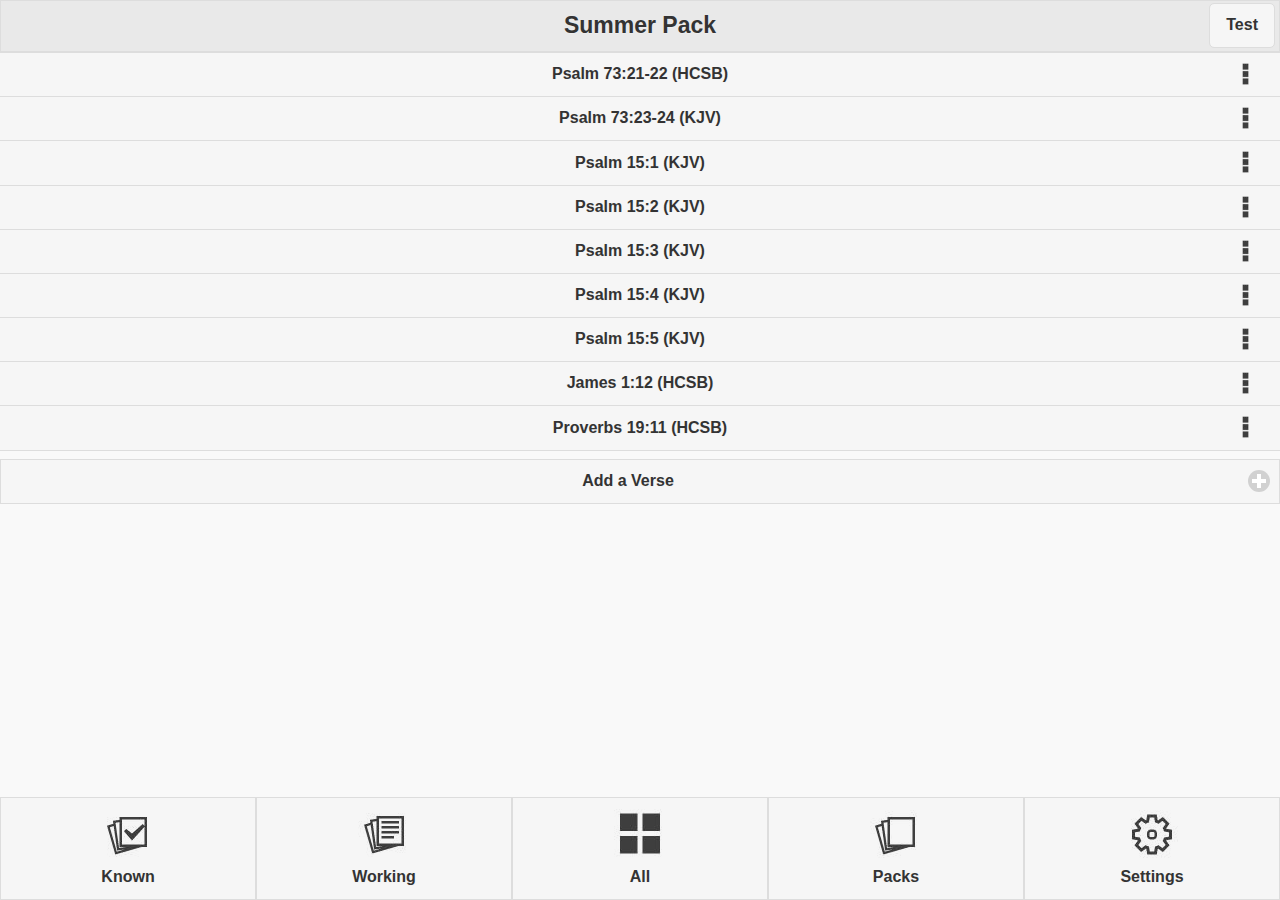
<file: index.html>
<!DOCTYPE html>
<html>

<head>
	<meta http-equiv="X-UA-Compatible" content="IE=edge">
	<meta http-equiv="pragma" content="no-cache" />
	<meta http-equiv="cache-control" content="no-cache" />
	<meta http-equiv="expires" content="0" />
	<meta charset="UTF-8">
	<meta name="viewport" content="width=device-width, initial-scale=1">
	<script src="assets/js/jquery-1.11.1.min.js"></script>
	<script src="assets/js/jquery.mobile-1.4.3.min.js"></script>
	<script src="assets/js/uuid.js"></script>
	<script src="assets/js/verseapp.js"></script>
	<script type="application/javascript">
		$(window).load(function () {
			//process localization before loading content
			$(document).on("localize", function (e) {
				initializeApp();

				//event handlers for buttons
				$("#menu_Edit").click(function () {
					localStorage.editVerse = verseNumber;
					window.location = "editVerse.html";
				});

				/*$("#menu_Share").click(function () {
				//
			});*/
				$("#menu_move_verse").click(function () {
					if (localStorage.currentSection != "working") {
						resetCorrect();
						moveVerse("working");
					} else if (localStorage.currentSection == "working") {
						moveVerse("all");
					}
					$('#popupMenu').popup("close");
				});
				/*
			$("#menu_Move").click(function () {
				//
			});
*/

				$("#menu_Delete").click(function () {
					removeVerse(localStorage.currentPack, localStorage.currentSection, verseNumber);
					$('#popupMenu').popup("close");
					fixHeight(0);
				});
			});
			if(!localStorage.currentTheme){localStorage.currentTheme = "a";}
			applyTheme(localStorage.currentTheme);
			localize();
		});

		function showPackMenu() {
			$("#popupPackMenu").popup('open').enhanceWithin();
		}
	</script>

	<link rel="stylesheet" href="assets/css/jquery.mobile-1.4.3.min.css">
	<link rel="stylesheet" href="assets/css/verse.css">
	<link id="theme" rel="stylesheet" href="assets/css/theme.css">
</head>

<body class="body" onload="">
	<div data-role="page" id="themepage">
		<!-- Header -->
		<div id="header" class="header">
			<div id="headerText" class="headerText"></div>
		</div>
		<div id="testButtonContainer" class="testButtonContainer">
			<button id="testButton" class="ui-btn ui-corner-all" onclick="window.location='test.html'"></button>
		</div>

		<!-- Main App -->
		<div id="container" class="container">
			<div class="versecontainer" id="versecontainer"></div>
			<div data-role="popup" id="popupMenu" data-theme="a">
				<ul data-role="listview" data-inset="true" style="min-width:210px;">
					<li id="verse_menu" data-role="list-divider"></li>
					<li>
						<a id="menu_Edit"></a>
					</li>
					<li>
						<a id="menu_Share"></a>
					</li>
					<li>
						<a id="menu_move_verse"></a>
					</li>
					<li>
						<a id="menu_MovePacks"></a>
					</li>
					<li>
						<a id="menu_Delete"></a>
					</li>
				</ul>
			</div>
			<div data-role="popup" id="popupPackMenu" data-theme="a">
				<ul data-role="listview" data-inset="true" style="min-width:210px;">
					<li id="pack_menu" data-role="list-divider" style="text-align: center;"></li>
					<li>
						<a id="pack_choose" onclick="window.location = 'choosePack.html'"></a>
					</li>
					<li>
						<a id="pack_add" onclick="window.location = 'addPack.html'"></a>
					</li>
					<li>
						<a id="pack_remove" onclick="window.location = 'removePack.html'"></a>
					</li>
				</ul>
			</div>

		</div>

		<!-- Footer -->
		<div id="footer" class="footer">
			<button class="ui-btn navbtn" id="knownButton" style="width: 20%; float: left; margin: 0px; 0px;" onclick="changeSection('known')">
				<img id="knownImg" class="navimg" src="assets/img/dark/known.png" /><!-- The src of this image is a rendering bug fix where "fixHeight" is fired before the icons get painted in the window from theme() -->
				<br>
				<span id="1" class="navtext"></span>
			</button>
			<button class="ui-btn navbtn" id="workingButton" style="width: 20%; float: left; margin: 0px; 0px;" onclick="changeSection('working')">
				<img id="workingImg" class="navimg" />
				<br>
				<span id="2" class="navtext"></span>
			</button>
			<button class="ui-btn navbtn" id="allButton" style="width: 20%; float: left; margin: 0px; 0px;" onclick="changeSection('all')">
				<img id="allImg" class="navimg" />
				<br>
				<span id="3" class="navtext navbtn"></span>
			</button>
			<button class="ui-btn navbtn" id="packsButton" style="width: 20%; float: left; margin: 0px; 0px;" onclick="showPackMenu()">
				<img id="packImg" class="navimg" />
				<br>
				<span id="4" class="navtext"></span>
			</button>
			<button class="ui-btn navbtn" id="settingsButton" style="width: 20%; float: left; margin: 0px; 0px;" onclick="window.location='settings.html';">
				<img id="settingsImg" class="navimg" />
				<br>
				<span id="5" class="navtext"></span>
			</button>
		</div>
	</div>
</body>

</html>
</file>
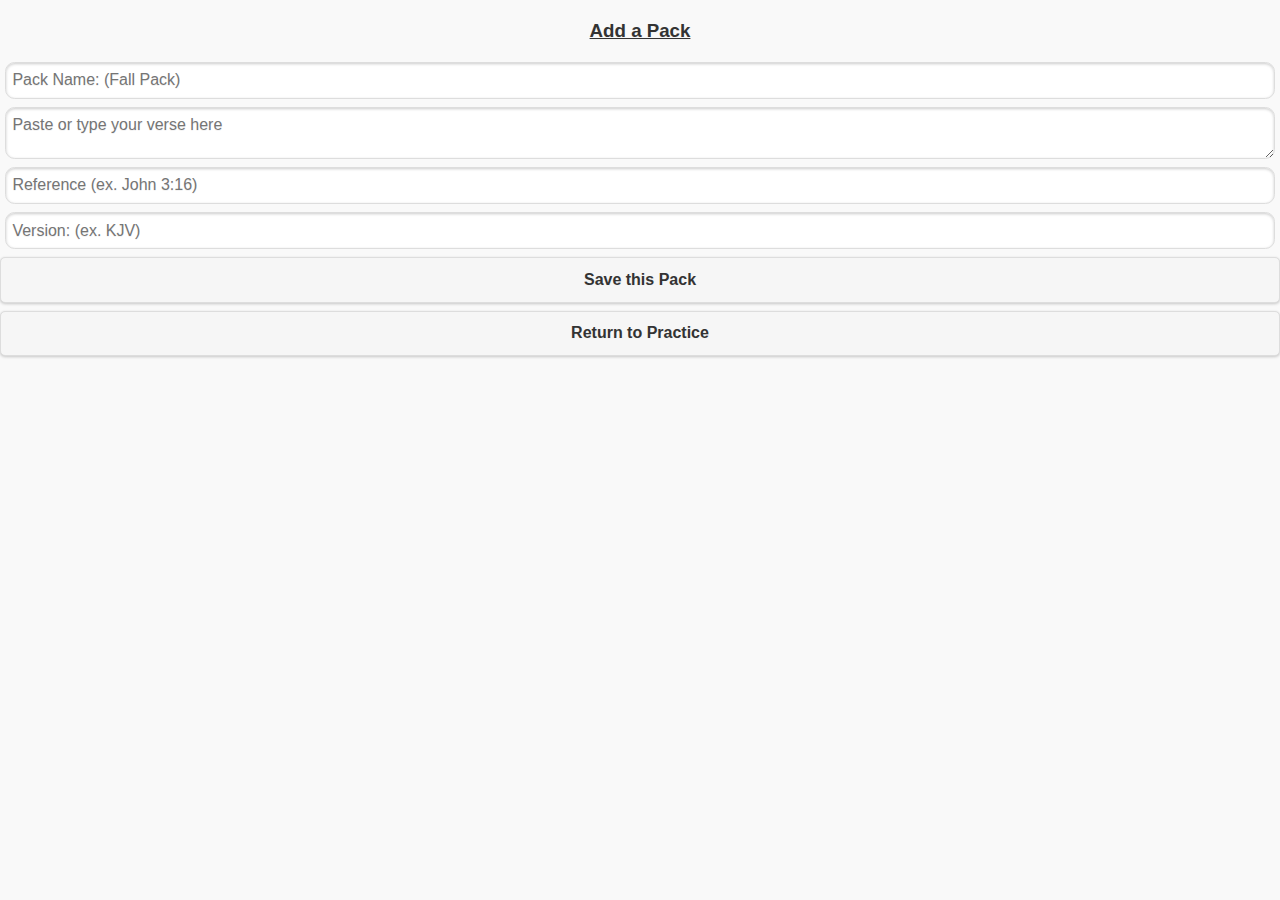
<file: addPack.html>
<!doctype html>
<html>

<head>
	<meta http-equiv="pragma" content="no-cache" />
	<meta http-equiv="cache-control" content="no-cache" />
	<meta http-equiv="expires" content="0" />
	<meta charset="utf-8">
	<meta http-equiv="X-UA-Compatible" content="IE=edge,chrome=1">
	<meta name="viewport" content="initial-scale=1.0, user-scalable=no">
	<title>Add a Pack</title>
	<script src="assets/js/jquery-1.11.1.min.js"></script>
	<script src="assets/js/jquery.mobile-1.4.3.min.js"></script>
	<script src="assets/js/uuid.js"></script>
	<link rel="stylesheet" href="assets/css/jquery.mobile-1.4.3.min.css">
	<link rel="stylesheet" href="assets/css/theme.css">
</head>

<body>
	<script type="application/javascript">
		$(document).ready(function () {
			var local = JSON.parse(localStorage.localization);
			//Interface Buttons
			$("#title").html(local["addPack"]["1"]);
			$("#packInput").attr("placeholder", local["addPack"]["2"]);
			$("#verseInput").attr("placeholder", local["addPack"]["3"]);
			$("#referenceInput").attr("placeholder", local["addPack"]["4"]);
			$("#versionInput").attr("placeholder", local["addPack"]["5"]);
			$("#addButton").html(local["addPack"]["6"]);
			$("#finishedButton").html(local["addPack"]["7"]);
			
			$("#theme").removeClass("ui-page-theme-a ui-page-theme-b").addClass("ui-page-theme-" + localStorage.currentTheme);
			$("#theme").attr("data-theme", localStorage.currentTheme);
		});		  

		function addpack() {
			// verify that all required information is available
			if ($("#packInput").val() == "" || $("#versionInput").val() == "") {
				alert("All fields are required. Please complete the whole form before adding a pack.");
			}

			// all required info exists, process adding the pack
			else {
				var packname = $("#packInput").val();
				var text = $("#verseInput").val();
				var reference = $("#referenceInput").val();
				var version = $("#versionInput").val();

				var d = new Date();
				var uuid = d.getTime() + Math.uuid(10, 16);

				// make the pack
				localStorage[uuid] = '{"globalPackId":"' + uuid + '","packName":"' + packname + '","userPack":"true","author":"","version":"","sync":"","share":"","data":[{"text": "' + text + '","reference":"' + reference + '","id":1,"version":"' + version + '"}]}';

				// add it to the pack list
				var packlist = JSON.parse(localStorage.packList);
				packlist["packs"].push({
					"userName": packname,
					"systemName": uuid,
					"id": Object.keys(packlist["packs"]).length + 1
				});
				localStorage["packList"] = JSON.stringify(packlist);

				// add it to the user's profile
				var up = JSON.parse(localStorage.userProfile);
				var obj = new Object();
				var array = [];
				obj.id = "1";
				obj.queue = "A";
				array.push(obj);
				up["userProfile"][uuid] = array;

				localStorage.userProfile = JSON.stringify(up);
				localStorage["changePack"] = uuid;
				alert("You created the " + packname + " pack!");
			}
		}
	</script>
	<div data-role="page" id="theme">
		<h3 id="title" style="text-align: center; text-decoration: underline"></h3>
		<form id="containter" style="padding-left: 5px; padding-right: 5px;">
			<input type="text" name="packInput" id="packInput" value="" placeholder="">
			<textarea cols="20" rows="4" name="verseInput" id="verseInput" placeholder=""></textarea>
			<input type="text" name="referenceInput" id="referenceInput" value="" placeholder="">
			<input type="text" name="versionInput" id="versionInput" value="" placeholder="">
		</form>
		<button id="addButton" onclick="addpack()"></button>
		<button id="finishedButton" onclick="window.location='index.html'"></button>
	</div>
</body>

</html>
</file>
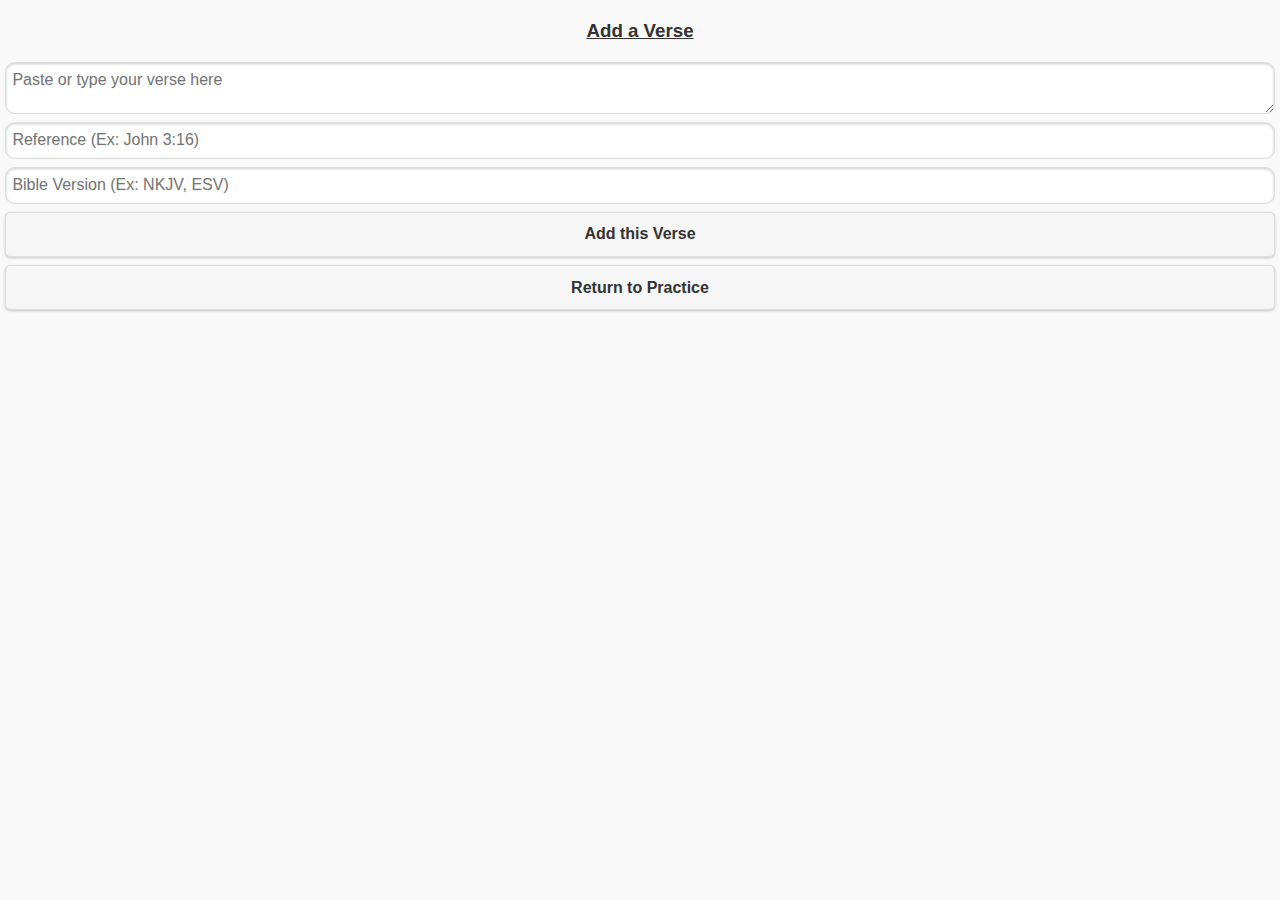
<file: addVerse.html>
<!DOCTYPE html>
<html>

<head>
	<meta http-equiv="pragma" content="no-cache" />
	<meta http-equiv="cache-control" content="no-cache" />
	<meta http-equiv="expires" content="0" />
	<meta charset="utf-8">
	<meta http-equiv="X-UA-Compatible" content="IE=edge,chrome=1">
	<meta name="viewport" content="initial-scale=1.0, user-scalable=no">
	<title>Add a Verse</title>
	<script src="assets/js/jquery-1.11.1.min.js"></script>
	<script src="assets/js/jquery.mobile-1.4.3.min.js"></script>
	<link rel="stylesheet" href="assets/css/jquery.mobile-1.4.3.min.css">
	<link rel="stylesheet" href="assets/css/theme.css">
	<script type="application/javascript">
		$(document).ready(function () {
			var local = JSON.parse(localStorage.localization);
			//Interface Buttons
			$("#title").html(local["addVerse"]["1"]);
			$("#verseInput").attr("placeholder", local["addVerse"]["2"]);
			$("#referenceInput").attr("placeholder", local["addVerse"]["3"]);
			$("#versionInput").attr("placeholder", local["addVerse"]["4"]);
			$("#addButton").html(local["addVerse"]["5"]);
			$("#finishedButton").html(local["addVerse"]["6"]);

			$("#theme").removeClass("ui-page-theme-a ui-page-theme-b").addClass("ui-page-theme-" + localStorage.currentTheme);
			$("#theme").attr("data-theme", localStorage.currentTheme);
		});

		function addVerse() {
			var name = localStorage.currentPack;
			var obj = JSON.parse(localStorage[name]);
			var up = JSON.parse(localStorage.userProfile);
			obj["data"].push({
				"text": $("#verseInput").val(),
				"reference": $("#referenceInput").val(),
				"version": $("#versionInput").val(),
				"id": Object.keys(obj["data"]).length + 1
			});
			localStorage[name] = JSON.stringify(obj);
			up["userProfile"][localStorage.currentPack].push({
				"id": Object.keys(up["userProfile"][localStorage.currentPack]).length + 1,
				"queue": "A"
			});
			localStorage.userProfile = JSON.stringify(up);
			alert("You added a verse to " + obj.packName);
		}
	</script>
</head>

<body>
	<div id="theme" data-role="page">
		<h3 id="title" style="text-align: center; text-decoration: underline"></h3>
		<div style="padding-left: 5px; padding-right: 5px;">
			<textarea cols="20" rows="4" name="verseInput" id="verseInput"></textarea>
			<input type="text" name="referenceInput" id="referenceInput" value="">
			<input type="text" name="versionInput" id="versionInput" value="">
			<button id="addButton" onclick="addVerse()"></button>
			<button id="finishedButton" onclick="window.location='index.html'"></button>
		</div>
	</div>
</body>

</html>
</file>
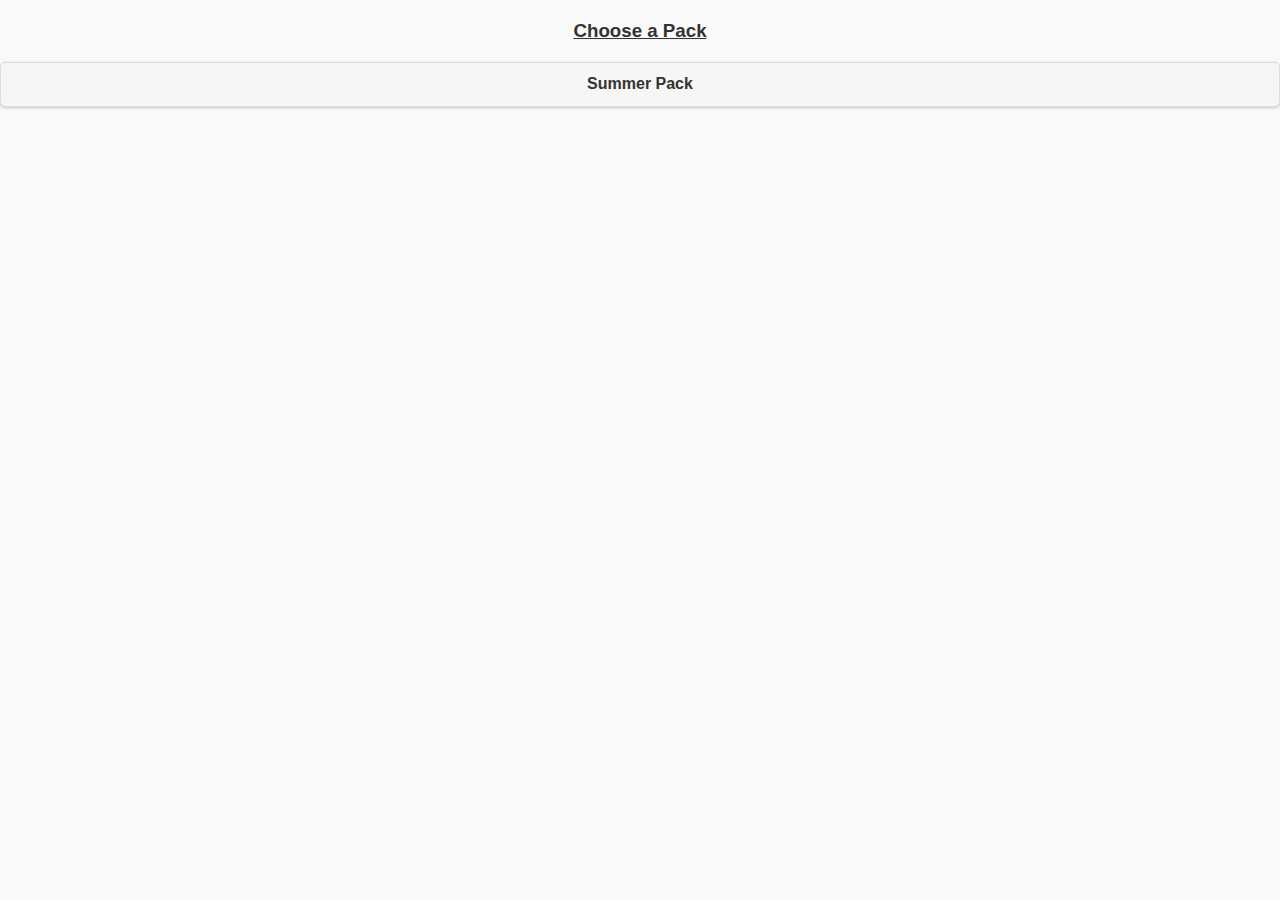
<file: choosePack.html>
<!doctype html>
<html>

<head>
	<meta http-equiv="pragma" content="no-cache" />
	<meta http-equiv="cache-control" content="no-cache" />
	<meta http-equiv="expires" content="0" />
	<meta charset="utf-8">
	<meta http-equiv="X-UA-Compatible" content="IE=edge,chrome=1">
	<meta name="viewport" content="initial-scale=1.0, user-scalable=no">
	<title>Choose a Pack</title>
	<script src="assets/js/jquery-1.11.1.min.js"></script>
	<script src="assets/js/jquery.mobile-1.4.3.min.js"></script>
	<link rel="stylesheet" href="assets/css/jquery.mobile-1.4.3.min.css">
	<link rel="stylesheet" href="assets/css/theme.css">
</head>

<body>

	<script type="application/javascript">
		var local = JSON.parse(localStorage.localization);
		$(document).ready(function () {
			// localize
			$("#1").html(local["choosePack"]);

			// apply theme
			$("#theme").removeClass("ui-page-theme-a ui-page-theme-b").addClass("ui-page-theme-" + localStorage.currentTheme);
			$("#theme").attr("data-theme", localStorage.currentTheme);

			makePacks();
			$("#packContainer").trigger('create').enhanceWithin();
		});

		function makePacks() {
			var jsonObject = JSON.parse(localStorage['packList']);
			for (var key in jsonObject['packs']) {
				{
					$("#packContainer").append('<button onclick="changePack(' + jsonObject["packs"][key].id + ')">' + jsonObject["packs"][key].userName + '</button>').enhanceWithin();
				}
			}
		}

		function changePack(ident) {
			var jsonObject = JSON.parse(localStorage["packList"]);
			for (var key in jsonObject["packs"]) {
				{
					if (jsonObject["packs"][key].id == ident) {
						localStorage.changePack = jsonObject["packs"][key].systemName;
					}
				}
				window.location = "index.html";
			}
		}
	</script>
	<div id="theme" data-role="page">
		<div id="packContainer">
			<h3 id="1" style="text-align: center; text-decoration: underline"></h3>
		</div>
	</div>
</body>

</html>
</file>
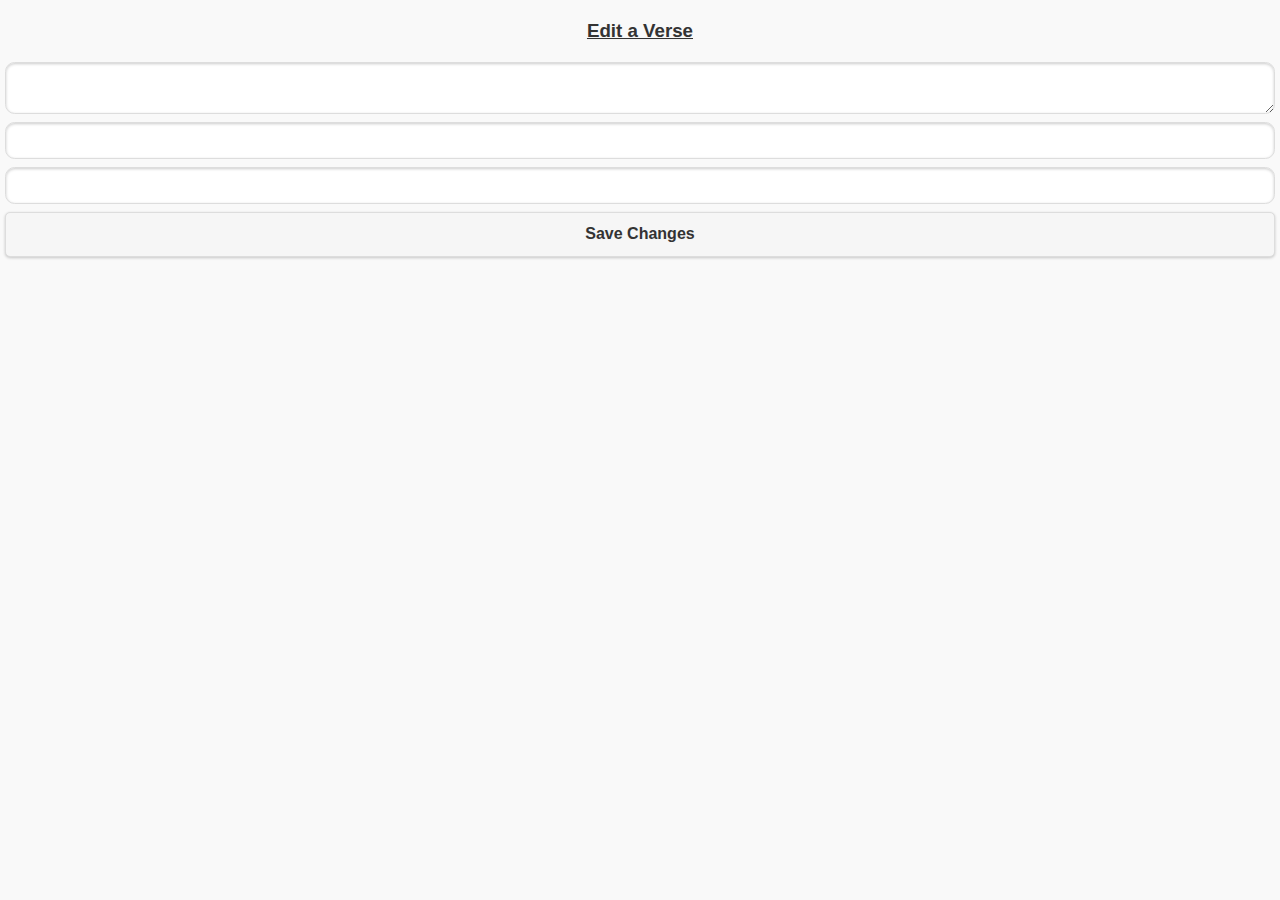
<file: editVerse.html>
<!DOCTYPE html>
<html>

<head>
	<meta http-equiv="pragma" content="no-cache" />
	<meta http-equiv="cache-control" content="no-cache" />
	<meta http-equiv="expires" content="0" />
	<meta charset="utf-8">
	<meta http-equiv="X-UA-Compatible" content="IE=edge,chrome=1">
	<meta name="viewport" content="initial-scale=1.0, user-scalable=no">
	<title>Edit a Verse</title>
	<script src="assets/js/jquery-1.11.1.min.js"></script>
	<script src="assets/js/jquery.mobile-1.4.3.min.js"></script>
	<link rel="stylesheet" href="assets/css/jquery.mobile-1.4.3.min.css">
	<link rel="stylesheet" href="assets/css/theme.css">
	<script type="application/javascript">
		var pack = localStorage.currentPack;
		var ident = localStorage.editVerse;
		var obj = JSON.parse(localStorage[pack]); //get the pack out
		var local = JSON.parse(localStorage.localization);

		$(document).ready(function () {
			localize();
			
			// apply theme
			$("#theme").removeClass("ui-page-theme-a ui-page-theme-b").addClass("ui-page-theme-" + localStorage.currentTheme);
			$("#theme").attr("data-theme", localStorage.currentTheme);
			
			for (var key in obj['data']) {
				if (obj["data"][key].id == ident) {
					$("#verseInput").html(obj["data"][key].text);
					$("#referenceInput").val(obj["data"][key].reference);
					$("#versionInput").val(obj["data"][key].version);
				}
			}
		});

		function addVerse() {
			for (var key in obj["data"]) {
				if (obj["data"][key].id == ident) {
					obj["data"][key].text = $("#verseInput").val();
					obj["data"][key].reference = $("#referenceInput").val();
					obj["data"][key].version = $("#versionInput").val();
				}
			}
			//save the changes
			localStorage[pack] = JSON.stringify(obj);
			//
			window.location = "index.html";
		}
		
		function localize(){
		$("#1").html(local["editVerse"]["1"]);
		$("#addButton").html(local["editVerse"]["2"]);
		}
	</script>
</head>

<body>
	<div id="theme" data-role="page">
	<h3 id="1" style="text-align: center; text-decoration: underline"></h3>
	<form style="padding-left: 5px; padding-right: 5px;">
		<textarea cols="20" rows="4" id="verseInput"></textarea>
		<input type="text" id="referenceInput" value="">
		<input type="text" id="versionInput" value="">
		<button id="addButton" type="button" onclick="addVerse()"></button>
	</form>
		</div>
</body>

</html>
</file>
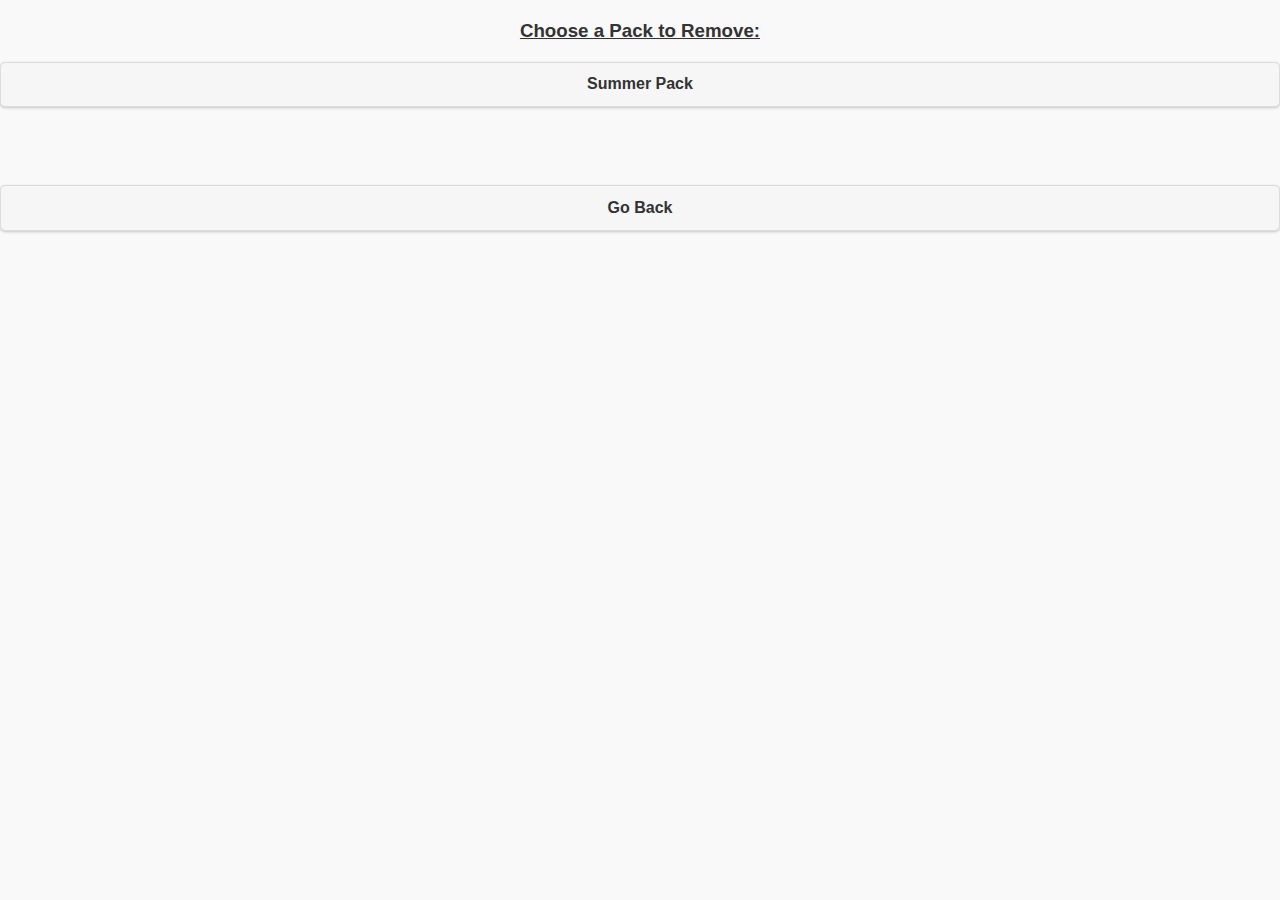
<file: removePack.html>
<!doctype html>
<html>

<head>
	<meta http-equiv="pragma" content="no-cache" />
	<meta http-equiv="cache-control" content="no-cache" />
	<meta http-equiv="expires" content="0" />
	<meta charset="utf-8">
	<meta http-equiv="X-UA-Compatible" content="IE=edge,chrome=1">
	<meta name="viewport" content="initial-scale=1.0, user-scalable=no">
	<title>Remove a Pack</title>
	<script src="assets/js/jquery-1.11.1.min.js"></script>
	<script src="assets/js/jquery.mobile-1.4.3.min.js"></script>
	<link rel="stylesheet" href="assets/css/jquery.mobile-1.4.3.min.css">
	<link rel="stylesheet" href="assets/css/theme.css">
</head>

<body>
	<script type="application/javascript">
		$(document).ready(function () {
			localize();
			
			// apply theme
			$("#theme").removeClass("ui-page-theme-a ui-page-theme-b").addClass("ui-page-theme-" + localStorage.currentTheme);
			$("#theme").attr("data-theme", localStorage.currentTheme);
			
			makePacks();
			$("#packContainer").trigger('create').enhanceWithin();
		});

		function localize() {
			var local = JSON.parse(localStorage.localization);
			$("#1").html(local["removePack"]["1"]);
			$("#finishedButton").html(local["removePack"]["2"]);
		}
		/*********************************************************
		 * makePacks()
		 * Generates the HTML for the user interface for this page.
		 ***********************************************************/
		function makePacks() {
			var jsonObject = JSON.parse(localStorage['packList']);
			for (var key in jsonObject['packs']) {
				{
					$("#packContainer").append('<button onclick="removePack(' + jsonObject["packs"][key].id + ')">' + jsonObject["packs"][key].userName + '</button>').enhanceWithin();
				}
			}
		}

		function removePack(id) {
			if (window.confirm("Are you sure you want to delete this pack? Doing so will erase all of the progress you have saved for this pack.")) {
				var jsonObject = JSON.parse(localStorage["packList"]); // take the packList out for editing
				var up = JSON.parse(localStorage.userProfile);

				for (var key in jsonObject["packs"]) {
					if (jsonObject["packs"][key].id == id) {
						console.log(jsonObject["packs"][key].id);
						//catch if the user is deleting the current pack
						if (localStorage["currentPack"] == jsonObject["packs"][key].systemName) {

							localStorage["currentPack"] = jsonObject.defaultPack;
						}
						//remove from the users profile
						delete up["userProfile"][jsonObject["packs"][key].systemName];

						// remove the pack from local storage
						localStorage.removeItem(jsonObject["packs"][key].systemName);

						// remove the pack from packList
						jsonObject["packs"].splice(key, 1);
						localStorage["packList"] = JSON.stringify(jsonObject);

						//refresh the screen
						window.location = "removePack.html";
					}
				}
			}
		}
	</script>
	<div id="theme" data-role="page">
		<div id="packContainer">
			<h3 id="1" style="text-align: center; text-decoration: underline"></h3>
		</div>
		<br>
		<br>
		<br>
		<button id="finishedButton" type="button" onclick="window.location='index.html'"></button>
	</div>
</body>

</html>
</file>
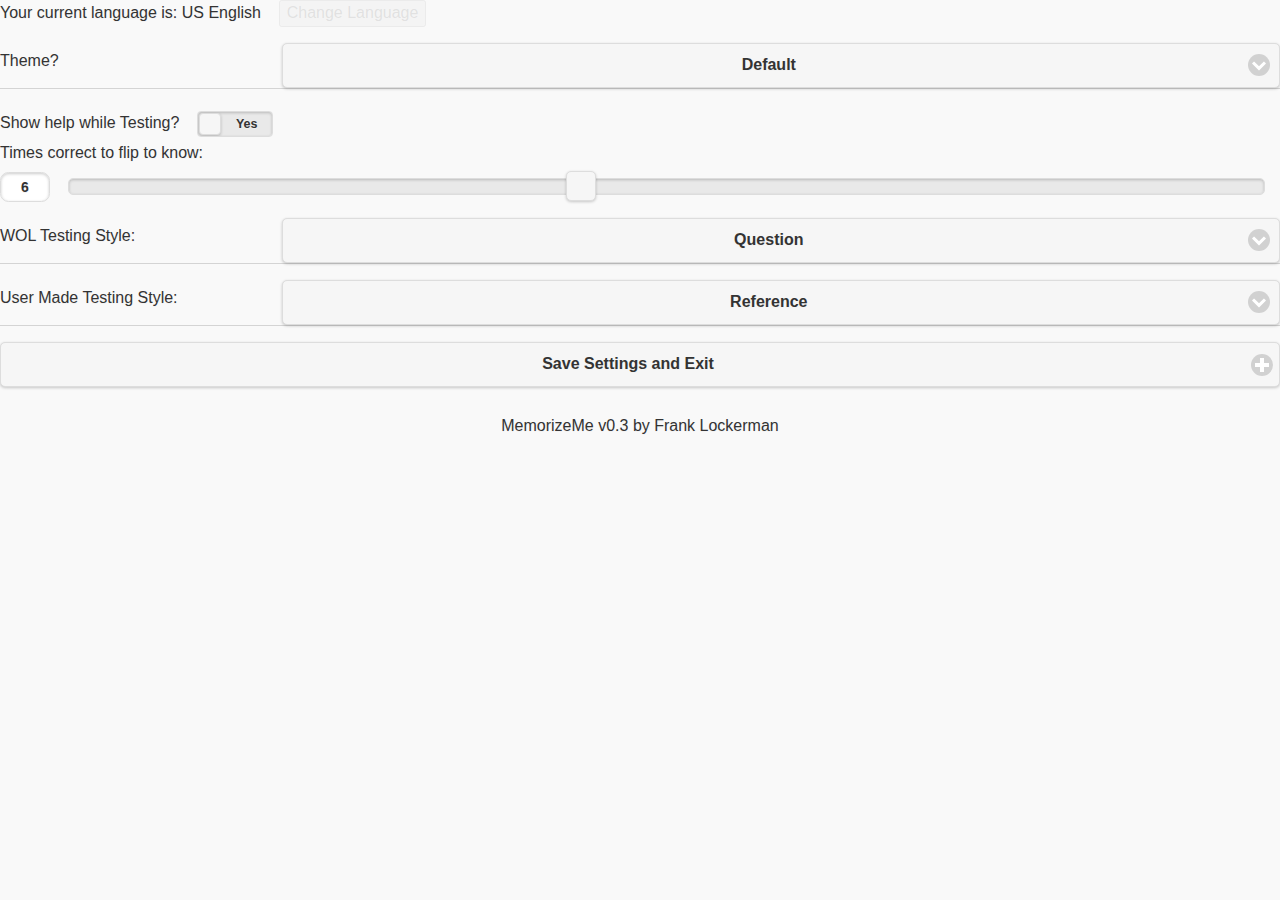
<file: settings.html>
<!DOCTYPE html>
<html>

<head>
	<meta charset="utf-8">
	<meta http-equiv="X-UA-Compatible" content="IE=edge,chrome=1">
	<meta name="viewport" content="initial-scale=1.0, user-scalable=no">
	<meta name="apple-mobile-web-app-capable" content="yes">
	<meta name="apple-mobile-web-app-status-bar-style" content="black">
	<title>App Settings</title>
	<script src="assets/js/jquery-1.11.1.min.js"></script>
	<script src="assets/js/jquery.mobile-1.4.3.min.js"></script>
	<link rel="stylesheet" href="assets/css/jquery.mobile-1.4.3.min.css">
	<link rel="stylesheet" href="assets/css/theme.css">
	<script>
		var jsonObject = JSON.parse(localStorage["userProfile"]); //cache the profile
		var local = JSON.parse(localStorage.localization);

		function saveSettings() {
			jsonObject["userSettings"].moveToKnown = $("#correctSlider").val();
			jsonObject["userSettings"].wolTestStyle = $("#styleWOLPack").val();
			jsonObject["userSettings"].customTestStyle = $("#styleCustomPack").val();
			jsonObject["userSettings"].showHelp = $("#showHelpSwitch").val();
			localStorage.currentTheme = $("#theme").val();
			localStorage.userProfile = JSON.stringify(jsonObject);
			window.location = "index.html";
		};

		$(document).ready(function () {
			//localize the page
			$("#language").html(local["settings"]["5"] + local["name"] +"&nbsp;&nbsp;&nbsp;&nbsp;<button disabled=''>"+local["settings"]["6"]+"</button>");
			$("#showHelpText").html(local["settings"]["7"]);
			
			$("#8").html(local["settings"]["8"]);
			$("#theme").val(localStorage.currentTheme).selectmenu("refresh");
			
			$("#1").html(local["settings"]["1"]);
			$("#2").html(local["settings"]["2"]);
			$("#3").html(local["settings"]["3"]);
			$("#saveButton").html(local["settings"]["4"]);
			$(".option1").html(local["settings"]["testingOptions"]["1"]);
			$(".option2").html(local["settings"]["testingOptions"]["2"]);
			$(".option3").html(local["settings"]["testingOptions"]["3"]);
			$(".option4").html(local["settings"]["testingOptions"]["4"]);
			$(".option5").html(local["settings"]["testingOptions"]["5"]);
			
			// apply theme
			$("#page").removeClass("ui-page-theme-a ui-page-theme-b").addClass("ui-page-theme-" + localStorage.currentTheme);
			$("#page").attr("data-theme", localStorage.currentTheme);
      
			//get the current user settings
			$("#correctSlider").val(jsonObject["userSettings"].moveToKnown).slider("refresh");
			$("#styleWOLPack").val(jsonObject["userSettings"].wolTestStyle).selectmenu("refresh");
			$("#styleCustomPack").val(jsonObject["userSettings"].customTestStyle).selectmenu("refresh");
			$("#showHelpSwitch").val(jsonObject["userSettings"].showHelp).flipswitch("refresh");
		});
	</script>
</head>

<body>
	<!-- Home -->
	<div data-role="page" id="page">
		<div id="language"></div>
		<div class="ui-field-contain">
			<label id="8" for="styleWOLPack"></label>
			<select name="theme" id="theme" data-native-menu="false">
				<option value="a" selected="selected">Default</option>
				<option value="b">Night Mode</option>
				<option value="c">Orange Creamsicle</option>
				<option value="d">Purple Punch</option>
				<option value="e">Yellow Sunrise</option>
				<option value="f">Blue</option>
				<option value="g">Pink Princess</option>
			</select>
		</div>
		<div><span id="showHelpText"></span>&nbsp;&nbsp;&nbsp;&nbsp;<select id="showHelpSwitch" name="flip-select" data-role="flipswitch" data-mini="true">
        <option value="true" selected="">Yes</option>
        <option value="false">No</option>
    </select></div>
		<label id="1" for="correctSlider"></label>
		<input type="range" name="correctSlider" id="correctSlider" min="3" max="10" value="6">

		<div class="ui-field-contain">
			<label id="2" for="styleWOLPack"></label>
			<select name="styleWOLPack" id="styleWOLPack" data-native-menu="false">
				<option class="option1" value="1" selected="selected"></option>
				<option class="option2" value="2"></option>
				<option class="option3" value="3"></option>
				<option class="option4" value="4"></option>
				<option class="option5" value="5"></option>
			</select>
		</div>

		<div class="ui-field-contain">
			<label id="3" for="styleCustomPack"></label>
			<select name="styleCustomPack" id="styleCustomPack" data-native-menu="false">
				<option class="option2" value="2" selected="selected"></option>
				<option class="option3" value="3"></option>
				<option class="option4" value="4"></option>
				<option class="option5" value="5"></option>
			</select>
		</div>
		<button id="saveButton" data-icon="plus" data-iconpos="right" data-mini="true" onclick="saveSettings();"></button>
		<br>
		<div style="text-align: center">MemorizeMe v0.3 by Frank Lockerman</div>
	</div>

</body>

</html>
</file>
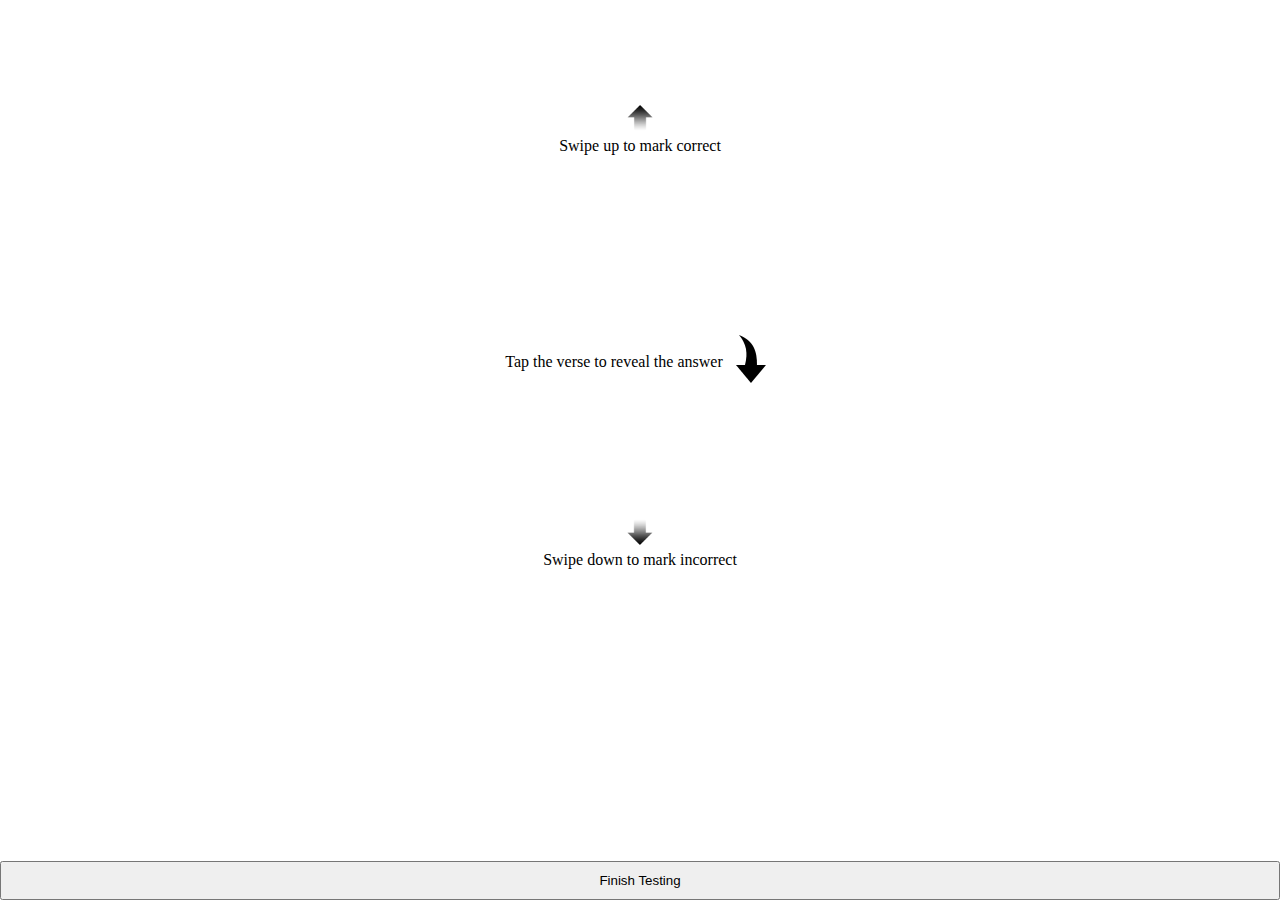
<file: test.html>
<!DOCTYPE html>
<html>

<head>
	<title>Test your Knowledge</title>
	<meta http-equiv="X-UA-Compatible" content="IE=edge">
	<meta http-equiv="X-UA-Compatible" content="IE=edge">
	<meta http-equiv="pragma" content="no-cache" />
	<meta http-equiv="cache-control" content="no-cache" />
	<meta http-equiv="expires" content="0" />
	<meta charset="UTF-8">
	<meta name="viewport" content="width=device-width, initial-scale=1">
	<script src="assets/js/jquery-1.11.1.min.js"></script>
	<script src="assets/js/jquery.touchSwipe.min.js"></script>
	<script src="assets/js/jquery.ui.ipad.js"></script>
	<script src="assets/js/notify.min.js">
		/* 
	   Notify JS framework is Copyright © 2013 Jaime Pillora <dev@jpillora.com>
		 Used under the MIT Liscense.
	*/
	</script>
	<!--
    The Arrows used for this page are from the reveal.js framework and liscenced under the MIT liscense. 
    Copyright (C) 2014 Hakim El Hattab, http://hakim.se 
  -->
	<style>
		.mainText {
			font-size: 25px;
		}
		.data {
			/*background-color: #AAAAAA;
			color: #616161;*/
			width: 90%;
			position: relative;
			top: 35%;
			text-align: center;
			padding-left: 5%;
			padding-right: 5%;
		}
		.body {} .arrowContainer {
			text-align: center;
		}
		.arrows {
			width: 30px;
			height: 30px;
		}
		.tap {
			position: relative;
			top: 31%;
			text-align: center;
		}
	</style>
	<script>
		//Global Variables
		var globalId, verseNumber;
		var random = null;
		var flip = false;
		var data; // used to hold all verses that will be quized on 

		 //cache the pack and user profile for easy access
		var pack = JSON.parse(localStorage[localStorage.currentPack]);
		var up = JSON.parse(localStorage.userProfile);

		$(document).ready(function () {
			//apply localization
			localize();
			showHelp();
			//auto correct for screen sizes
			$("body").css("margin", "0px");
			$("#container").css("height", window.innerHeight - $("#button").outerHeight());

			$(function () {
				var tapCount = 0;
				var doubleTapCount = 0;
				var longTapCount = 0;
				var swipeCount = 0;
				var blackCount = 0;
				//Enable swiping...
				$("#container").swipe({
					tap: function (event, target) {
						revealAnswer(verseNumber);
					},
					swipe: function (event, direction, distance, duration, fingerCount, fingerData) {
						//if (phase == "end") {
						if (direction == "right") {
							random = null;
							previousVerse();
						} else if (direction == "left") {
							random = null;
							nextVerse();
						} else if (direction == "up") {
							right();
							$.notify("Verse marked as Correct!", "success");
						} else if (direction == "down") {
							$.notify("Verse marked as incorrect.", "warn");
							wrong();
						}
						//}
					},
					threshold: 75
				});
			});
			testUser();
		});

		function testUser() {

			var array = [];
			var counter = 0;

			for (var key in pack["data"]) {
				var ident = pack["data"][key].id;
				for (var num in up["userProfile"][localStorage.currentPack]) {
					if (up["userProfile"][localStorage.currentPack][num].id == ident) {
						if (up["userProfile"][localStorage.currentPack][num].queue == "W" || up["userProfile"][localStorage.currentPack][num].queue == "K") {
							var obj = new Object;
							if (pack.userPack == "false") {
								obj.question = pack["data"][key].question;
							}

							obj.id = ident;
							obj.text = pack["data"][key].text;
							obj.reference = pack["data"][key].reference;
							obj.version = pack["data"][key].version;
							obj.counter = counter + 1;
							array.push(obj);
							counter++;
						}
					}
				}
			}
			data = array;
			verseNumber = 1;
			showVerse(verseNumber);
		}


		function showVerse(id) {
			var style, firsttime;

			for (var key in data) {
				if (data[key].counter == id) {
					globalId = data[key].id;
					//determine the profile settings to pull
					if (pack.userPack == "true") {

						style = up["userSettings"].customTestStyle;
					} else if (pack.userPack == "false") {
						style = up["userSettings"].wolTestStyle;
					}

					//generate a random style
					if (style == "5" && random == null) {
						if (pack.userPack == "true") {
							style = Math.floor(Math.random() * 3) + 2;
						} else if (pack.userPack == "false") {
							style = Math.floor(Math.random() * 4) + 1;
						}
						style = style.toString();
						random = style;
					} else if (style == "5" && random != null) {
						style = random;
					}

					switch (style) {
					case "1": //Question
						$("#data").html('<div class="mainText"><center>' + data[key].question + '</center></div>');
						break;
					case "2": // Reference
						$("#data").html('<div class="mainText"><center>What is the verse for this reference?<br><br><center>' + data[key].reference + '</center></div>');
						break;
					case "3": //Verse
						$("#data").html('<div class="mainText"><center>What reference goes with this verse?<br><br>' + data[key].text + '</center></div>');
						break;
					case "4": //Fill in the Blank
						$("#data").html('<div class="mainText"><center>Fill in the Blank:<br><br>' + fillInTheBlank(data[key].text, 0.4) + '<br>' +
							fillInTheBlank(data[key].reference, 0.4) + '</center></div>');
						break;
					}

				}
			}
		}

		function nextVerse() {
			if (verseNumber < data.length) {
				verseNumber++;
				showVerse(verseNumber);
			}
		}

		function previousVerse() {
			if (verseNumber > 1) {
				verseNumber--;
				showVerse(verseNumber);
			}
		}

		function right() {
			var stop = false;
			var user = JSON.parse(localStorage.userProfile);
			for (var key in user["userProfile"][localStorage.currentPack]) {
				if (user["userProfile"][localStorage.currentPack][key].id == globalId) {

					//add 1 to the correct tally for this verse if its less then the max number tracked
					if (user["userProfile"][localStorage.currentPack][key].correct < 10) {
						//var a = user["userProfile"][localStorage.currentPack][key].correct;
						user["userProfile"][localStorage.currentPack][key].correct = user["userProfile"][localStorage.currentPack][key].correct + 1;

					}

					//check if flip to "known" needs to happen
					if (user["userProfile"][localStorage.currentPack][key].correct >= user["userSettings"].moveToKnown) {
						//protect from settings bug
						user["userProfile"][localStorage.currentPack][key].correct = Number(user["userSettings"].moveToKnown);
						// flip the queue
						if (user["userProfile"][localStorage.currentPack][key].queue == "W") {
							user["userProfile"][localStorage.currentPack][key].queue = "K";
						}
					}

					//check if the user is finished with the test
					if (data.length == 1) {
						// finished with the quiz
						localStorage.userProfile = JSON.stringify(user); //save the data
						window.location = "index.html"; //redirect to main page
					}

					//remove the verse from the test queue										
					if (verseNumber < data.length) {
						for (var num in data) {
							if (data[num].counter == verseNumber && stop != true) {
								data.splice(num, 1);
								fixCounter();
								stop = true;
							}
						}
					}


					// go to previous verse
					if (verseNumber == data.length && stop != true) {
						for (var num in data) {
							if (data[num].counter == verseNumber) {
								data.splice(num, 1);
								fixCounter();
								verseNumber--;
								stop = true;
							}
						}
					}

				}

			}
			localStorage.userProfile = JSON.stringify(user);
			showVerse(verseNumber);
		}

		function wrong() {
			var stop = false;
			var user = JSON.parse(localStorage.userProfile);
			for (var key in user["userProfile"][localStorage.currentPack]) {
				if (user["userProfile"][localStorage.currentPack][key].id == globalId) {

					//subtract 1 from the correct tally for this verse if its not at zero
					if (user["userProfile"][localStorage.currentPack][key].correct > 0) {
						user["userProfile"][localStorage.currentPack][key].correct = user["userProfile"][localStorage.currentPack][key].correct - 1;
					}

					//check if flip to "known" needs to happen
					if (user["userProfile"][localStorage.currentPack][key].correct == 0 && user["userProfile"][localStorage.currentPack][key].queue == "K") {
						user["userProfile"][localStorage.currentPack][key].queue = "W";
					}

					//check if the user is finished with the test
					if (data.length == 1) {
						// finished with the quiz
						localStorage.userProfile = JSON.stringify(user); //save the data
						window.location = "index.html"; //redirect to main page
					}

					//remove the verse from the test queue										
					if (verseNumber < data.length) {
						for (var num in data) {
							if (data[num].counter == verseNumber && stop != true) {
								data.splice(num, 1);
								fixCounter();
								stop = true;
							}
						}
					}


					// go to previous verse
					if (verseNumber == data.length && stop != true) {
						for (var num in data) {
							if (data[num].counter == verseNumber) {
								data.splice(num, 1);
								fixCounter();
								verseNumber--;
								stop = true;
							}
						}
					}
				}
			}
			localStorage.userProfile = JSON.stringify(user);
			showVerse(verseNumber);
		}

		function fixCounter() {
			var count = 1;
			for (var key in data) {
				data[key].counter = count;
				count++;
			}
		}

		function revealAnswer(id) {
			var style;
			if (!flip) {
				for (var key in data) {
					if (data[key].counter == id) {
						if (pack.userPack == "true") {
							style = up["userSettings"].customTestStyle;
						} else if (pack.userPack == "false") {
							style = up["userSettings"].wolTestStyle;
						}
						if (random != null) {
							style = random;
						}
						switch (style) {
						case "1": //question
							$("#data").html('<div class="mainText"><center>Answer:<br><br>' + data[key].text + '<br>' + data[key].reference + '</center></div>');
							break;
						case "2": //reference
							$("#data").html('<div class="mainText"><center>Answer:<br><br>' + data[key].text + '</center></div>');
							break;
						case "3": //verse
							$("#data").html('<div class="mainText"><center>Answer:<br><br>' + data[key].reference + '</center></div>');
							break;
						case "4": // fill in the blank
							$("#data").html('<div class="mainText"><center>Answer:<br><br>' + data[key].text + '<br>' + data[key].reference + '</center></div>');
							break;
						}
					}
				}
				flip = true;
			} else if (flip) {
				showVerse(verseNumber);
				flip = false;
			}
		}

		function fillInTheBlank(str, mult) {
			var array = str.split(" ");
			var count = Math.round(array.length * mult);
			for (i = 0; i < count; i++) {
				var num = Math.floor((Math.random() * array.length));
				while (array[num] == "_____") {
					num = Math.floor((Math.random() * array.length));
				}
				array[num] = "_____";
			}
			var ret = array.join(" ");
			return ret;
		}

		function localize() {
			var local = JSON.parse(localStorage.localization);
      $("#1").html(local["test"]["1"]);
			$("#2").html(local["test"]["2"]);
			$("#3").html(local["test"]["3"]);
			$("#button").html(local["test"]["4"]);
		}

		function showHelp() {
			if (up["userSettings"].showHelp == "false") {
				$("#upHelp").hide();
				$(".tap").hide();
				$("#downHelp").hide();
			}
		}
	</script>
</head>

<body>
	<div id="container" style="width: 100%; overflow: auto;">
		<div id="upHelp" style="text-align: center; position:relative; top: 12%">
			<img src="assets/img/up.png" style="width: 30px; height: 30px;" />
			<br><span id="1"></span>
		</div>
		<div class="tap"><span id="2"></span>
			<img src="assets/img/curve.png" style="position: relative; top: 16px;" />
		</div>
		<div id="data" class="data"></div>
		<div id="downHelp" style="text-align: center; position:relative; top: 48%">
			<img src="assets/img/down.png" style="width: 30px; height: 30px;" />
			<br>	<span id="3"></span>
		</div>
	</div>
	<button id="button" style="text-align: center; width: 100%; margin: 0px; padding: 10px 0px 10px 0px;" onclick="window.location= 'index.html';"></button>

</body>

</html>
</file>
<file: assets/css/verse.css>
.body {
	background-color: black;
	font-family: Verdana, Geneva, sans-serif;
}
.container {
	overflow: auto;
}
.versecontainer {
	width: 100%;
}
.header {
	height: 30px;
	font-size: 23px;
	padding-top: 10px;
	padding-bottom: 10px;
}
.headerText {
	text-align: center;
}
.menu {
	height: 22px;
	position: absolute;
	left: 97%;
	top: 10px;
}
.icons {
	position: relative;
	top: 3px;
	left: -6px;
	height: 16px;
}
.footer {
	position: relative;
	width: 100%;
	top: 0px;
	margin-top: 0px;
}
.testButtonContainer {
	position: absolute;
	top: -5px;
	right: 5px;
}
.testButton {
	position: absolute;
	top: -5px;
	right: 5px;
	padding-left: 30px;
	padding-right: 30px;
	height: 44px;
}
.selected {
	background-color: #d6d6d6 !important;
}
@media all and (max-width: 640px) {
	.menu {
		height: 25px;
		position: absolute;
		left: 90%;
		top: 19%;
	}
	.navimg {
		width: 25px;
		height: 25px;
	}
	.navtext {
		font-size: 11px;
	}
	.navbtn {
		padding: 11px 0px 11px 0px;
	}
	.header-a,
	.header-b,
	.header-c {
		width: 100%;
		height: 30px;
		font-size: 18px;
		padding-top: 10px;
		padding-bottom: 10px;
	}
	.headerText {
		padding-top: 2px;
	}
	.testButton {
		position: absolute;
		top: -5px;
		right: 5px;
		padding-left: 30px;
		padding-right: 30px;
		height: 44px;
	}
}
</file>
<file: assets/css/theme.css>
/*!
* jQuery Mobile 1.4.3
* Git HEAD hash: b9c6473e3d90af26570e6f14e5a0307897ab385c <> Date: Tue Jul 1 2014 15:37:36 UTC
* http://jquerymobile.com
*
* Copyright 2010, 2014 jQuery Foundation, Inc. and othercontributors
* Released under the MIT license.
* http://jquery.org/license
*
*/


/* Globals */
/* Font
-----------------------------------------------------------------------------------------------------------*/
html {
	font-size: 100%;
}
body,
input,
select,
textarea,
button,
.ui-btn {
	font-size: 1em;
	line-height: 1.3;
	   font-family: sans-serif /*{global-font-family}*/;
}
legend,
.ui-input-text input,
.ui-input-search input {
	color: inherit;
	text-shadow: inherit;
}
/* Form labels (overrides font-weight bold in bars, and mini font-size) */
.ui-mobile label,
div.ui-controlgroup-label {
	font-weight: normal;
	font-size: 16px;
}
/* Separators
-----------------------------------------------------------------------------------------------------------*/
/* Field contain separator (< 28em) */
.ui-field-contain {
	border-bottom-color: #828282;
	border-bottom-color: rgba(0,0,0,.15);
	border-bottom-width: 1px;
	border-bottom-style: solid;
}
/* Table opt-in classes: strokes between each row, and alternating row stripes */
/* Classes table-stroke and table-stripe are deprecated in 1.4. */
.table-stroke thead th,
.table-stripe thead th,
.table-stripe tbody tr:last-child {
	border-bottom: 1px solid #d6d6d6; /* non-RGBA fallback */
	border-bottom: 1px solid rgba(0,0,0,.1);
}
.table-stroke tbody th,
.table-stroke tbody td {
	border-bottom: 1px solid #e6e6e6; /* non-RGBA fallback  */
	border-bottom: 1px solid rgba(0,0,0,.05);
}
.table-stripe.table-stroke tbody tr:last-child th,
.table-stripe.table-stroke tbody tr:last-child td {
	border-bottom: 0;
}
.table-stripe tbody tr:nth-child(odd) td,
.table-stripe tbody tr:nth-child(odd) th {
	background-color: #eeeeee; /* non-RGBA fallback  */
	background-color: rgba(0,0,0,.04);
}
/* Buttons
-----------------------------------------------------------------------------------------------------------*/
.ui-btn,
label.ui-btn {
	font-weight: bold;
	border-width: 1px;
	border-style: solid;
}
.ui-btn {
	text-decoration: none !important;
}
.ui-btn-active {
	cursor: pointer;
}
/* Corner rounding
-----------------------------------------------------------------------------------------------------------*/
/* Class ui-btn-corner-all deprecated in 1.4 */
.ui-corner-all {
	-webkit-border-radius: .6em /*{global-radii-blocks}*/;
	border-radius: .6em /*{global-radii-blocks}*/;
}
/* Buttons */
.ui-btn-corner-all,
.ui-btn.ui-corner-all,
/* Slider track */
.ui-slider-track.ui-corner-all,
/* Flipswitch */
.ui-flipswitch.ui-corner-all,
/* Count bubble */
.ui-li-count {
	-webkit-border-radius: .3125em /*{global-radii-buttons}*/;
	border-radius: .3125em /*{global-radii-buttons}*/;
}
/* Icon-only buttons */
.ui-btn-icon-notext.ui-btn-corner-all,
.ui-btn-icon-notext.ui-corner-all {
	-webkit-border-radius: 1em;
	border-radius: 1em;
}
/* Radius clip workaround for cleaning up corner trapping */
.ui-btn-corner-all,
.ui-corner-all {
	-webkit-background-clip: padding;
	background-clip: padding-box;
}
/* Popup arrow */
.ui-popup.ui-corner-all > .ui-popup-arrow-guide {
	left: .6em /*{global-radii-blocks}*/;
	right: .6em /*{global-radii-blocks}*/;
	top: .6em /*{global-radii-blocks}*/;
	bottom: .6em /*{global-radii-blocks}*/;
}
/* Shadow
-----------------------------------------------------------------------------------------------------------*/
.ui-shadow {
	-webkit-box-shadow: 0 1px 3px /*{global-box-shadow-size}*/ rgba(0,0,0,.2) /*{global-box-shadow-color}*/;
	-moz-box-shadow: 0 1px 3px /*{global-box-shadow-size}*/ rgba(0,0,0,.2) /*{global-box-shadow-color}*/;
	box-shadow: 0 1px 3px /*{global-box-shadow-size}*/ rgba(0,0,0,.2) /*{global-box-shadow-color}*/;
}
.ui-shadow-inset {
	-webkit-box-shadow: inset 0 1px 3px /*{global-box-shadow-size}*/ rgba(0,0,0,.2) /*{global-box-shadow-color}*/;
	-moz-box-shadow: inset 0 1px 3px /*{global-box-shadow-size}*/ rgba(0,0,0,.2) /*{global-box-shadow-color}*/;
	box-shadow: inset 0 1px 3px /*{global-box-shadow-size}*/ rgba(0,0,0,.2) /*{global-box-shadow-color}*/;
}
.ui-overlay-shadow {
	-webkit-box-shadow: 0 0 12px 		rgba(0,0,0,.6);
	-moz-box-shadow: 0 0 12px 			rgba(0,0,0,.6);
	box-shadow: 0 0 12px 				rgba(0,0,0,.6);
}
/* Icons
-----------------------------------------------------------------------------------------------------------*/
.ui-btn-icon-left:after,
.ui-btn-icon-right:after,
.ui-btn-icon-top:after,
.ui-btn-icon-bottom:after,
.ui-btn-icon-notext:after {
	background-color: #666 /*{global-icon-color}*/;
	background-color: rgba(0,0,0,.15) /*{global-icon-disc}*/;
	background-position: center center;
	background-repeat: no-repeat;
	-webkit-border-radius: 1em;
	border-radius: 1em;
}
/* Alt icons */
.ui-alt-icon.ui-btn:after,
.ui-alt-icon .ui-btn:after,
html .ui-alt-icon.ui-checkbox-off:after,
html .ui-alt-icon.ui-radio-off:after,
html .ui-alt-icon .ui-checkbox-off:after,
html .ui-alt-icon .ui-radio-off:after {
	background-color: #666 /*{global-icon-color}*/;
	background-color: rgba(0,0,0,.15) /*{global-icon-disc}*/;
}
/* No disc */
.ui-nodisc-icon.ui-btn:after,
.ui-nodisc-icon .ui-btn:after {
	background-color: transparent;
}
/* Icon shadow */
.ui-shadow-icon.ui-btn:after,
.ui-shadow-icon .ui-btn:after {
	-webkit-box-shadow: 0 1px 0 rgba(255,255,255,.3) /*{global-icon-shadow}*/;
	-moz-box-shadow: 0 1px 0 rgba(255,255,255,.3) /*{global-icon-shadow}*/;
	box-shadow: 0 1px 0 rgba(255,255,255,.3) /*{global-icon-shadow}*/;
}
/* Checkbox and radio */
.ui-btn.ui-checkbox-off:after,
.ui-btn.ui-checkbox-on:after,
.ui-btn.ui-radio-off:after,
.ui-btn.ui-radio-on:after {
	display: block;
	width: 18px;
	height: 18px;
	margin: -9px 2px 0 2px;
}
.ui-checkbox-off:after,
.ui-btn.ui-radio-off:after {
	filter: Alpha(Opacity=30);
	opacity: .3;
}
.ui-btn.ui-checkbox-off:after,
.ui-btn.ui-checkbox-on:after {
	-webkit-border-radius: .1875em;
	border-radius: .1875em;
}
.ui-btn.ui-checkbox-off:after {
	background-color: #666;
	background-color: rgba(0,0,0,.3);
}
.ui-radio .ui-btn.ui-radio-on:after {
	background-image: none;
	background-color: #fff;
	width: 8px;
	height: 8px;
	border-width: 5px;
	border-style: solid; 
}
.ui-alt-icon.ui-btn.ui-radio-on:after,
.ui-alt-icon .ui-btn.ui-radio-on:after {
	background-color: #000;
}
/* Loader */
.ui-icon-loading {
	background: url("images/ajax-loader.gif");
	background-size: 2.875em 2.875em;
}
/* Swatches */
/* A
-----------------------------------------------------------------------------------------------------------*/
/* Bar: Toolbars, dividers, slider track */
.ui-bar-a,
.ui-page-theme-a .ui-bar-inherit,
html .ui-bar-a .ui-bar-inherit,
html .ui-body-a .ui-bar-inherit,
html body .ui-group-theme-a .ui-bar-inherit {
	background-color: #e9e9e9 /*{a-bar-background-color}*/;
	border-color: #ddd /*{a-bar-border}*/;
	color: #333 /*{a-bar-color}*/;
	text-shadow: 0 /*{a-bar-shadow-x}*/ 1px /*{a-bar-shadow-y}*/ 0 /*{a-bar-shadow-radius}*/ #eee /*{a-bar-shadow-color}*/;
	font-weight: bold;
}
.ui-bar-a {
	border-width: 1px;
	border-style: solid;
}
/* Page and overlay */
.ui-overlay-a,
.ui-page-theme-a,
.ui-page-theme-a .ui-panel-wrapper {
	background-color: #f9f9f9 /*{a-page-background-color}*/;
	border-color: #bbb /*{a-page-border}*/;
	color: #333 /*{a-page-color}*/;
	text-shadow: 0 /*{a-page-shadow-x}*/ 1px /*{a-page-shadow-y}*/ 0 /*{a-page-shadow-radius}*/ #f3f3f3 /*{a-page-shadow-color}*/;
}
/* Body: Read-only lists, text inputs, collapsible content */
.ui-body-a,
.ui-page-theme-a .ui-body-inherit,
html .ui-bar-a .ui-body-inherit,
html .ui-body-a .ui-body-inherit,
html body .ui-group-theme-a .ui-body-inherit,
html .ui-panel-page-container-a {
	background-color: #fff /*{a-body-background-color}*/;
	border-color: #ddd /*{a-body-border}*/;
	color: #333 /*{a-body-color}*/;
	text-shadow: 0 /*{a-body-shadow-x}*/ 1px /*{a-body-shadow-y}*/ 0 /*{a-body-shadow-radius}*/ #f3f3f3 /*{a-body-shadow-color}*/;
}
.ui-body-a {
	border-width: 1px;
	border-style: solid;
}
/* Links */
.ui-page-theme-a a,
html .ui-bar-a a,
html .ui-body-a a,
html body .ui-group-theme-a a {
	color: #3388cc /*{a-link-color}*/;
	font-weight: bold;
}
.ui-page-theme-a a:visited,
html .ui-bar-a a:visited,
html .ui-body-a a:visited,
html body .ui-group-theme-a a:visited {
    color: #3388cc /*{a-link-visited}*/;
}
.ui-page-theme-a a:hover,
html .ui-bar-a a:hover,
html .ui-body-a a:hover,
html body .ui-group-theme-a a:hover {
	color: #005599 /*{a-link-hover}*/;
}
.ui-page-theme-a a:active,
html .ui-bar-a a:active,
html .ui-body-a a:active,
html body .ui-group-theme-a a:active {
	color: #005599 /*{a-link-active}*/;
}
/* Button up */
.ui-page-theme-a .ui-btn,
html .ui-bar-a .ui-btn,
html .ui-body-a .ui-btn,
html body .ui-group-theme-a .ui-btn,
html head + body .ui-btn.ui-btn-a,
/* Button visited */
.ui-page-theme-a .ui-btn:visited,
html .ui-bar-a .ui-btn:visited,
html .ui-body-a .ui-btn:visited,
html body .ui-group-theme-a .ui-btn:visited,
html head + body .ui-btn.ui-btn-a:visited {
	background-color: #f6f6f6 /*{a-bup-background-color}*/;
	border-color: #ddd /*{a-bup-border}*/;
	color: #333 /*{a-bup-color}*/;
	text-shadow: 0 /*{a-bup-shadow-x}*/ 1px /*{a-bup-shadow-y}*/ 0 /*{a-bup-shadow-radius}*/ #f3f3f3 /*{a-bup-shadow-color}*/;
}
/* Button hover */
.ui-page-theme-a .ui-btn:hover,
html .ui-bar-a .ui-btn:hover,
html .ui-body-a .ui-btn:hover,
html body .ui-group-theme-a .ui-btn:hover,
html head + body .ui-btn.ui-btn-a:hover {
	background-color: #ededed /*{a-bhover-background-color}*/;
	border-color: #ddd /*{a-bhover-border}*/;
	color: #333 /*{a-bhover-color}*/;
	text-shadow: 0 /*{a-bhover-shadow-x}*/ 1px /*{a-bhover-shadow-y}*/ 0 /*{a-bhover-shadow-radius}*/ #f3f3f3 /*{a-bhover-shadow-color}*/;
}
/* Button down */
.ui-page-theme-a .ui-btn:active,
html .ui-bar-a .ui-btn:active,
html .ui-body-a .ui-btn:active,
html body .ui-group-theme-a .ui-btn:active,
html head + body .ui-btn.ui-btn-a:active {
	background-color: #e8e8e8 /*{a-bdown-background-color}*/;
	border-color: #ddd /*{a-bdown-border}*/;
	color: #333 /*{a-bdown-color}*/;
	text-shadow: 0 /*{a-bdown-shadow-x}*/ 1px /*{a-bdown-shadow-y}*/ 0 /*{a-bdown-shadow-radius}*/ #f3f3f3 /*{a-bdown-shadow-color}*/;
}
/* Active button */
.ui-page-theme-a .ui-btn.ui-btn-active,
html .ui-bar-a .ui-btn.ui-btn-active,
html .ui-body-a .ui-btn.ui-btn-active,
html body .ui-group-theme-a .ui-btn.ui-btn-active,
html head + body .ui-btn.ui-btn-a.ui-btn-active,
/* Active checkbox icon */
.ui-page-theme-a .ui-checkbox-on:after,
html .ui-bar-a .ui-checkbox-on:after,
html .ui-body-a .ui-checkbox-on:after,
html body .ui-group-theme-a .ui-checkbox-on:after,
.ui-btn.ui-checkbox-on.ui-btn-a:after,
/* Active flipswitch background */
.ui-page-theme-a .ui-flipswitch-active,
html .ui-bar-a .ui-flipswitch-active,
html .ui-body-a .ui-flipswitch-active,
html body .ui-group-theme-a .ui-flipswitch-active,
html body .ui-flipswitch.ui-bar-a.ui-flipswitch-active,
/* Active slider track */
.ui-page-theme-a .ui-slider-track .ui-btn-active,
html .ui-bar-a .ui-slider-track .ui-btn-active,
html .ui-body-a .ui-slider-track .ui-btn-active,
html body .ui-group-theme-a .ui-slider-track .ui-btn-active,
html body div.ui-slider-track.ui-body-a .ui-btn-active {
	background-color: #3388cc /*{a-active-background-color}*/;
	border-color: #1c4a70 /*{a-active-border}*/;
	color: #fff /*{a-active-color}*/;
	text-shadow: 0 /*{a-active-shadow-x}*/ 1px /*{a-active-shadow-y}*/ 0 /*{a-active-shadow-radius}*/ #005599 /*{a-active-shadow-color}*/;
}
/* Active radio button icon */
.ui-page-theme-a .ui-radio-on:after,
html .ui-bar-a .ui-radio-on:after,
html .ui-body-a .ui-radio-on:after,
html body .ui-group-theme-a .ui-radio-on:after,
.ui-btn.ui-radio-on.ui-btn-a:after {
	border-color: #3388cc /*{a-active-background-color}*/;
}
/* Focus */
.ui-page-theme-a .ui-btn:focus,
html .ui-bar-a .ui-btn:focus,
html .ui-body-a .ui-btn:focus,
html body .ui-group-theme-a .ui-btn:focus,
html head + body .ui-btn.ui-btn-a:focus,
/* Focus buttons and text inputs with div wrap */
.ui-page-theme-a .ui-focus,
html .ui-bar-a .ui-focus,
html .ui-body-a .ui-focus,
html body .ui-group-theme-a .ui-focus,
html head + body .ui-btn-a.ui-focus,
html head + body .ui-body-a.ui-focus {
	-webkit-box-shadow: 0 0 12px #3388cc /*{a-active-background-color}*/;
	-moz-box-shadow: 0 0 12px #3388cc /*{a-active-background-color}*/;
	box-shadow: 0 0 12px #3388cc /*{a-active-background-color}*/;
}
/* B
-----------------------------------------------------------------------------------------------------------*/
/* Bar: Toolbars, dividers, slider track */
.ui-bar-b,
.ui-page-theme-b .ui-bar-inherit,
html .ui-bar-b .ui-bar-inherit,
html .ui-body-b .ui-bar-inherit,
html body .ui-group-theme-b .ui-bar-inherit {
	background-color: #1d1d1d /*{b-bar-background-color}*/;
	border-color: #1b1b1b /*{b-bar-border}*/;
	color: #fff /*{b-bar-color}*/;
	text-shadow: 0 /*{b-bar-shadow-x}*/ 1px /*{b-bar-shadow-y}*/ 0 /*{b-bar-shadow-radius}*/ #111 /*{b-bar-shadow-color}*/;
	font-weight: bold;
}
.ui-bar-b {
	border-width: 1px;
	border-style: solid;
}
/* Page and overlay */
.ui-overlay-b,
.ui-page-theme-b,
.ui-page-theme-b .ui-panel-wrapper {
	background-color: #252525 /*{b-page-background-color}*/;
	border-color: #454545 /*{b-page-border}*/;
	color: #fff /*{b-page-color}*/;
	text-shadow: 0 /*{b-page-shadow-x}*/ 1px /*{b-page-shadow-y}*/ 0 /*{b-page-shadow-radius}*/ #111 /*{b-page-shadow-color}*/;
}
/* Body: Read-only lists, text inputs, collapsible content */
.ui-body-b,
.ui-page-theme-b .ui-body-inherit,
html .ui-bar-b .ui-body-inherit,
html .ui-body-b .ui-body-inherit,
html body .ui-group-theme-b .ui-body-inherit,
html .ui-panel-page-container-b {
	background-color: #2a2a2a /*{b-body-background-color}*/;
	border-color: #1d1d1d /*{b-body-border}*/;
	color: #fff /*{b-body-color}*/;
	text-shadow: 0 /*{b-body-shadow-x}*/ 1px /*{b-body-shadow-y}*/ 0 /*{b-body-shadow-radius}*/ #111 /*{b-body-shadow-color}*/;
}
.ui-body-b {
	border-width: 1px;
	border-style: solid;
}
/* Links */
.ui-page-theme-b a,
html .ui-bar-b a,
html .ui-body-b a,
html body .ui-group-theme-b a {
	color: #22aadd /*{b-link-color}*/;
	font-weight: bold;
}
.ui-page-theme-b a:visited,
html .ui-bar-b a:visited,
html .ui-body-b a:visited,
html body .ui-group-theme-b a:visited {
    color: #22aadd /*{b-link-visited}*/;
}
.ui-page-theme-b a:hover,
html .ui-bar-b a:hover,
html .ui-body-b a:hover,
html body .ui-group-theme-b a:hover {
	color: #0088bb /*{b-link-hover}*/;
}
.ui-page-theme-b a:active,
html .ui-bar-b a:active,
html .ui-body-b a:active,
html body .ui-group-theme-b a:active {
	color: #0088bb /*{b-link-active}*/;
}
/* Button up */
.ui-page-theme-b .ui-btn,
html .ui-bar-b .ui-btn,
html .ui-body-b .ui-btn,
html body .ui-group-theme-b .ui-btn,
html head + body .ui-btn.ui-btn-b,
/* Button visited */
.ui-page-theme-b .ui-btn:visited,
html .ui-bar-b .ui-btn:visited,
html .ui-body-b .ui-btn:visited,
html body .ui-group-theme-b .ui-btn:visited,
html head + body .ui-btn.ui-btn-b:visited {
	background-color: #333 /*{b-bup-background-color}*/;
	border-color: #1f1f1f /*{b-bup-border}*/;
	color: #fff /*{b-bup-color}*/;
	text-shadow: 0 /*{b-bup-shadow-x}*/ 1px /*{b-bup-shadow-y}*/ 0 /*{b-bup-shadow-radius}*/ #111 /*{b-bup-shadow-color}*/;
}
/* Button hover */
.ui-page-theme-b .ui-btn:hover,
html .ui-bar-b .ui-btn:hover,
html .ui-body-b .ui-btn:hover,
html body .ui-group-theme-b .ui-btn:hover,
html head + body .ui-btn.ui-btn-b:hover {
	background-color: #373737 /*{b-bhover-background-color}*/;
	border-color: #1f1f1f /*{b-bhover-border}*/;
	color: #fff /*{b-bhover-color}*/;
	text-shadow: 0 /*{b-bhover-shadow-x}*/ 1px /*{b-bhover-shadow-y}*/ 0 /*{b-bhover-shadow-radius}*/ #111 /*{b-bhover-shadow-color}*/;
}
/* Button down */
.ui-page-theme-b .ui-btn:active,
html .ui-bar-b .ui-btn:active,
html .ui-body-b .ui-btn:active,
html body .ui-group-theme-b .ui-btn:active,
html head + body .ui-btn.ui-btn-b:active {
	background-color: #404040 /*{b-bdown-background-color}*/;
	border-color: #1f1f1f /*{b-bdown-border}*/;
	color: #fff /*{b-bdown-color}*/;
	text-shadow: 0 /*{b-bdown-shadow-x}*/ 1px /*{b-bdown-shadow-y}*/ 0 /*{b-bdown-shadow-radius}*/ #111 /*{b-bdown-shadow-color}*/;
}
/* Active button */
.ui-page-theme-b .ui-btn.ui-btn-active,
html .ui-bar-b .ui-btn.ui-btn-active,
html .ui-body-b .ui-btn.ui-btn-active,
html body .ui-group-theme-b .ui-btn.ui-btn-active,
html head + body .ui-btn.ui-btn-b.ui-btn-active,
/* Active checkbox icon */
.ui-page-theme-b .ui-checkbox-on:after,
html .ui-bar-b .ui-checkbox-on:after,
html .ui-body-b .ui-checkbox-on:after,
html body .ui-group-theme-b .ui-checkbox-on:after,
.ui-btn.ui-checkbox-on.ui-btn-b:after,
/* Active flipswitch background */
.ui-page-theme-b .ui-flipswitch-active,
html .ui-bar-b .ui-flipswitch-active,
html .ui-body-b .ui-flipswitch-active,
html body .ui-group-theme-b .ui-flipswitch-active,
html body .ui-flipswitch.ui-bar-b.ui-flipswitch-active,
/* Active slider track */
.ui-page-theme-b .ui-slider-track .ui-btn-active,
html .ui-bar-b .ui-slider-track .ui-btn-active,
html .ui-body-b .ui-slider-track .ui-btn-active,
html body .ui-group-theme-b .ui-slider-track .ui-btn-active,
html body div.ui-slider-track.ui-body-b .ui-btn-active {
	background-color: #22aadd /*{b-active-background-color}*/;
	border-color: #125d79 /*{b-active-border}*/;
	color: #fff /*{b-active-color}*/;
	text-shadow: 0 /*{b-active-shadow-x}*/ 1px /*{b-active-shadow-y}*/ 0 /*{b-active-shadow-radius}*/ #0088bb /*{b-active-shadow-color}*/;
}
/* Active radio button icon */
.ui-page-theme-b .ui-radio-on:after,
html .ui-bar-b .ui-radio-on:after,
html .ui-body-b .ui-radio-on:after,
html body .ui-group-theme-b .ui-radio-on:after,
.ui-btn.ui-radio-on.ui-btn-b:after {
	border-color: #22aadd /*{b-active-background-color}*/;
}
/* Focus */
.ui-page-theme-b .ui-btn:focus,
html .ui-bar-b .ui-btn:focus,
html .ui-body-b .ui-btn:focus,
html body .ui-group-theme-b .ui-btn:focus,
html head + body .ui-btn.ui-btn-b:focus,
/* Focus buttons and text inputs with div wrap */
.ui-page-theme-b .ui-focus,
html .ui-bar-b .ui-focus,
html .ui-body-b .ui-focus,
html body .ui-group-theme-b .ui-focus,
html head + body .ui-btn-b.ui-focus,
html head + body .ui-body-b.ui-focus {
	-webkit-box-shadow: 0 0 12px #22aadd /*{b-active-background-color}*/;
	-moz-box-shadow: 0 0 12px #22aadd /*{b-active-background-color}*/;
	box-shadow: 0 0 12px #22aadd /*{b-active-background-color}*/;
}


/* C
-----------------------------------------------------------------------------------------------------------*/
/* Bar: Toolbars, dividers, slider track */
.ui-bar-c,
.ui-page-theme-c .ui-bar-inherit,
html .ui-bar-c .ui-bar-inherit,
html .ui-body-c .ui-bar-inherit,
html body .ui-group-theme-c .ui-bar-inherit {
	background-color: #ffb329 /*{c-bar-background-color}*/;
	border-color: #dddddd /*{c-bar-border}*/;
	color: #333333 /*{c-bar-color}*/;
	text-shadow: 0 /*{c-bar-shadow-x}*/ 1px /*{c-bar-shadow-y}*/ 0 /*{c-bar-shadow-radius}*/ #fb9f50 /*{c-bar-shadow-color}*/;
	font-weight: bold;
}
.ui-bar-c {
	border-width: 1px;
	border-style: solid;
}
/* Page and overlay */
.ui-overlay-c,
.ui-page-theme-c,
.ui-page-theme-c .ui-panel-wrapper {
	background-color: #ffffff /*{c-page-background-color}*/;
	border-color: #bbbbbb /*{c-page-border}*/;
	color: #333333 /*{c-page-color}*/;
	text-shadow: 0 /*{c-page-shadow-x}*/ 1px /*{c-page-shadow-y}*/ 0 /*{c-page-shadow-radius}*/ #ffffff /*{c-page-shadow-color}*/;
}
/* Body: Read-only lists, text inputs, collapsible content */
.ui-body-c,
.ui-page-theme-c .ui-body-inherit,
html .ui-bar-c .ui-body-inherit,
html .ui-body-c .ui-body-inherit,
html body .ui-group-theme-c .ui-body-inherit,
html .ui-panel-page-container-c {
	background-color: #ffffff /*{c-body-background-color}*/;
	border-color: #ffb329 /*{c-body-border}*/;
	color: #333333 /*{c-body-color}*/;
	text-shadow: 0 /*{c-body-shadow-x}*/ 1px /*{c-body-shadow-y}*/ 0 /*{c-body-shadow-radius}*/ #ffffff /*{c-body-shadow-color}*/;
}
.ui-body-c {
	border-width: 1px;
	border-style: solid;
}
/* Links */
.ui-page-theme-c a,
html .ui-bar-c a,
html .ui-body-c a,
html body .ui-group-theme-c a {
	color: #3388cc /*{c-link-color}*/;
	font-weight: bold;
}
.ui-page-theme-c a:visited,
html .ui-bar-c a:visited,
html .ui-body-c a:visited,
html body .ui-group-theme-c a:visited {
    color: #3388cc /*{c-link-visited}*/;
}
.ui-page-theme-c a:hover,
html .ui-bar-c a:hover,
html .ui-body-c a:hover,
html body .ui-group-theme-c a:hover {
	color: #005599 /*{c-link-hover}*/;
}
.ui-page-theme-c a:active,
html .ui-bar-c a:active,
html .ui-body-c a:active,
html body .ui-group-theme-c a:active {
	color: #005599 /*{c-link-active}*/;
}
/* Button up */
.ui-page-theme-c .ui-btn,
html .ui-bar-c .ui-btn,
html .ui-body-c .ui-btn,
html body .ui-group-theme-c .ui-btn,
html head + body .ui-btn.ui-btn-c,
/* Button visited */
.ui-page-theme-c .ui-btn:visited,
html .ui-bar-c .ui-btn:visited,
html .ui-body-c .ui-btn:visited,
html body .ui-group-theme-c .ui-btn:visited,
html head + body .ui-btn.ui-btn-c:visited {
	background-color: #ffb329 /*{c-bup-background-color}*/;
	border-color: #dddddd /*{c-bup-border}*/;
	color: #333333 /*{c-bup-color}*/;
	text-shadow: 0 /*{c-bup-shadow-x}*/ 1px /*{c-bup-shadow-y}*/ 0 /*{c-bup-shadow-radius}*/ #ffa547 /*{c-bup-shadow-color}*/;
}
/* Button hover */
.ui-page-theme-c .ui-btn:hover,
html .ui-bar-c .ui-btn:hover,
html .ui-body-c .ui-btn:hover,
html body .ui-group-theme-c .ui-btn:hover,
html head + body .ui-btn.ui-btn-c:hover {
	background-color: #ffa638 /*{c-bhover-background-color}*/;
	border-color: #dddddd /*{c-bhover-border}*/;
	color: #333333 /*{c-bhover-color}*/;
	text-shadow: 0 /*{c-bhover-shadow-x}*/ 1px /*{c-bhover-shadow-y}*/ 0 /*{c-bhover-shadow-radius}*/ #ffa638 /*{c-bhover-shadow-color}*/;
}
/* Button down */
.ui-page-theme-c .ui-btn:active,
html .ui-bar-c .ui-btn:active,
html .ui-body-c .ui-btn:active,
html body .ui-group-theme-c .ui-btn:active,
html head + body .ui-btn.ui-btn-c:active {
	background-color: #ffbf66 /*{c-bdown-background-color}*/;
	border-color: #dddddd /*{c-bdown-border}*/;
	color: #333333 /*{c-bdown-color}*/;
	text-shadow: 0 /*{c-bdown-shadow-x}*/ 1px /*{c-bdown-shadow-y}*/ 0 /*{c-bdown-shadow-radius}*/ #fb9f50 /*{c-bdown-shadow-color}*/;
}
/* Active button */
.ui-page-theme-c .ui-btn.ui-btn-active,
html .ui-bar-c .ui-btn.ui-btn-active,
html .ui-body-c .ui-btn.ui-btn-active,
html body .ui-group-theme-c .ui-btn.ui-btn-active,
html head + body .ui-btn.ui-btn-c.ui-btn-active,
/* Active checkbox icon */
.ui-page-theme-c .ui-checkbox-on:after,
html .ui-bar-c .ui-checkbox-on:after,
html .ui-body-c .ui-checkbox-on:after,
html body .ui-group-theme-c .ui-checkbox-on:after,
.ui-btn.ui-checkbox-on.ui-btn-c:after,
/* Active flipswitch background */
.ui-page-theme-c .ui-flipswitch-active,
html .ui-bar-c .ui-flipswitch-active,
html .ui-body-c .ui-flipswitch-active,
html body .ui-group-theme-c .ui-flipswitch-active,
html body .ui-flipswitch.ui-bar-c.ui-flipswitch-active,
/* Active slider track */
.ui-page-theme-c .ui-slider-track .ui-btn-active,
html .ui-bar-c .ui-slider-track .ui-btn-active,
html .ui-body-c .ui-slider-track .ui-btn-active,
html body .ui-group-theme-c .ui-slider-track .ui-btn-active,
html body div.ui-slider-track.ui-body-c .ui-btn-active {
	background-color: #d6780a /*{c-active-background-color}*/;
	border-color: #fb9f50 /*{c-active-border}*/;
	color: #ffffff /*{c-active-color}*/;
	text-shadow: 0 /*{c-active-shadow-x}*/ 1px /*{c-active-shadow-y}*/ 0 /*{c-active-shadow-radius}*/ #fb9f50 /*{c-active-shadow-color}*/;
}
/* Active radio button icon */
.ui-page-theme-c .ui-radio-on:after,
html .ui-bar-c .ui-radio-on:after,
html .ui-body-c .ui-radio-on:after,
html body .ui-group-theme-c .ui-radio-on:after,
.ui-btn.ui-radio-on.ui-btn-c:after {
	border-color: #d6780a /*{c-active-background-color}*/;
}
/* Focus */
.ui-page-theme-c .ui-btn:focus,
html .ui-bar-c .ui-btn:focus,
html .ui-body-c .ui-btn:focus,
html body .ui-group-theme-c .ui-btn:focus,
html head + body .ui-btn.ui-btn-c:focus,
/* Focus buttons and text inputs with div wrap */
.ui-page-theme-c .ui-focus,
html .ui-bar-c .ui-focus,
html .ui-body-c .ui-focus,
html body .ui-group-theme-c .ui-focus,
html head + body .ui-btn-c.ui-focus,
html head + body .ui-body-c.ui-focus {
	-webkit-box-shadow: 0 0 12px #d6780a /*{c-active-background-color}*/;
	-moz-box-shadow: 0 0 12px #d6780a /*{c-active-background-color}*/;
	box-shadow: 0 0 12px #d6780a /*{c-active-background-color}*/;
}


/* D
-----------------------------------------------------------------------------------------------------------*/
/* Bar: Toolbars, dividers, slider track */
.ui-bar-d,
.ui-page-theme-d .ui-bar-inherit,
html .ui-bar-d .ui-bar-inherit,
html .ui-body-d .ui-bar-inherit,
html body .ui-group-theme-d .ui-bar-inherit {
	background-color: #d299ff /*{d-bar-background-color}*/;
	border-color: #73548c /*{d-bar-border}*/;
	color: #333333 /*{d-bar-color}*/;
	text-shadow: 0 /*{d-bar-shadow-x}*/ 1px /*{d-bar-shadow-y}*/ 0 /*{d-bar-shadow-radius}*/ #d299ff /*{d-bar-shadow-color}*/;
	font-weight: bold;
}
.ui-bar-d {
	border-width: 1px;
	border-style: solid;
}
/* Page and overlay */
.ui-overlay-d,
.ui-page-theme-d,
.ui-page-theme-d .ui-panel-wrapper {
	background-color: #f9f9f9 /*{d-page-background-color}*/;
	border-color: #bbbbbb /*{d-page-border}*/;
	color: #333333 /*{d-page-color}*/;
	text-shadow: 0 /*{d-page-shadow-x}*/ 1px /*{d-page-shadow-y}*/ 0 /*{d-page-shadow-radius}*/ #f3f3f3 /*{d-page-shadow-color}*/;
}
/* Body: Read-only lists, text inputs, collapsible content */
.ui-body-d,
.ui-page-theme-d .ui-body-inherit,
html .ui-bar-d .ui-body-inherit,
html .ui-body-d .ui-body-inherit,
html body .ui-group-theme-d .ui-body-inherit,
html .ui-panel-page-container-d {
	background-color: #ffffff /*{d-body-background-color}*/;
	border-color: #d299ff /*{d-body-border}*/;
	color: #000000 /*{d-body-color}*/;
	text-shadow: 0 /*{d-body-shadow-x}*/ 1px /*{d-body-shadow-y}*/ 0 /*{d-body-shadow-radius}*/ #ffffff /*{d-body-shadow-color}*/;
}
.ui-body-d {
	border-width: 1px;
	border-style: solid;
}
/* Links */
.ui-page-theme-d a,
html .ui-bar-d a,
html .ui-body-d a,
html body .ui-group-theme-d a {
	color: #3388cc /*{d-link-color}*/;
	font-weight: bold;
}
.ui-page-theme-d a:visited,
html .ui-bar-d a:visited,
html .ui-body-d a:visited,
html body .ui-group-theme-d a:visited {
    color: #3388cc /*{d-link-visited}*/;
}
.ui-page-theme-d a:hover,
html .ui-bar-d a:hover,
html .ui-body-d a:hover,
html body .ui-group-theme-d a:hover {
	color: #005599 /*{d-link-hover}*/;
}
.ui-page-theme-d a:active,
html .ui-bar-d a:active,
html .ui-body-d a:active,
html body .ui-group-theme-d a:active {
	color: #005599 /*{d-link-active}*/;
}
/* Button up */
.ui-page-theme-d .ui-btn,
html .ui-bar-d .ui-btn,
html .ui-body-d .ui-btn,
html body .ui-group-theme-d .ui-btn,
html head + body .ui-btn.ui-btn-d,
/* Button visited */
.ui-page-theme-d .ui-btn:visited,
html .ui-bar-d .ui-btn:visited,
html .ui-body-d .ui-btn:visited,
html body .ui-group-theme-d .ui-btn:visited,
html head + body .ui-btn.ui-btn-d:visited {
	background-color: #d299ff /*{d-bup-background-color}*/;
	border-color: #d1d1d1 /*{d-bup-border}*/;
	color: #333333 /*{d-bup-color}*/;
	text-shadow: 0 /*{d-bup-shadow-x}*/ 1px /*{d-bup-shadow-y}*/ 0 /*{d-bup-shadow-radius}*/ #d299ff /*{d-bup-shadow-color}*/;
}
/* Button hover */
.ui-page-theme-d .ui-btn:hover,
html .ui-bar-d .ui-btn:hover,
html .ui-body-d .ui-btn:hover,
html body .ui-group-theme-d .ui-btn:hover,
html head + body .ui-btn.ui-btn-d:hover {
	background-color: #9f53d5 /*{d-bhover-background-color}*/;
	border-color: #d1d1d1 /*{d-bhover-border}*/;
	color: #ffffff /*{d-bhover-color}*/;
	text-shadow: 0 /*{d-bhover-shadow-x}*/ 1px /*{d-bhover-shadow-y}*/ 0 /*{d-bhover-shadow-radius}*/ #9f53d5 /*{d-bhover-shadow-color}*/;
}
/* Button down */
.ui-page-theme-d .ui-btn:active,
html .ui-bar-d .ui-btn:active,
html .ui-body-d .ui-btn:active,
html body .ui-group-theme-d .ui-btn:active,
html head + body .ui-btn.ui-btn-d:active {
	background-color: #9f53d5 /*{d-bdown-background-color}*/;
	border-color: #d1d1d1 /*{d-bdown-border}*/;
	color: #ffffff /*{d-bdown-color}*/;
	text-shadow: 0 /*{d-bdown-shadow-x}*/ 1px /*{d-bdown-shadow-y}*/ 0 /*{d-bdown-shadow-radius}*/ #9f53d5 /*{d-bdown-shadow-color}*/;
}
/* Active button */
.ui-page-theme-d .ui-btn.ui-btn-active,
html .ui-bar-d .ui-btn.ui-btn-active,
html .ui-body-d .ui-btn.ui-btn-active,
html body .ui-group-theme-d .ui-btn.ui-btn-active,
html head + body .ui-btn.ui-btn-d.ui-btn-active,
/* Active checkbox icon */
.ui-page-theme-d .ui-checkbox-on:after,
html .ui-bar-d .ui-checkbox-on:after,
html .ui-body-d .ui-checkbox-on:after,
html body .ui-group-theme-d .ui-checkbox-on:after,
.ui-btn.ui-checkbox-on.ui-btn-d:after,
/* Active flipswitch background */
.ui-page-theme-d .ui-flipswitch-active,
html .ui-bar-d .ui-flipswitch-active,
html .ui-body-d .ui-flipswitch-active,
html body .ui-group-theme-d .ui-flipswitch-active,
html body .ui-flipswitch.ui-bar-d.ui-flipswitch-active,
/* Active slider track */
.ui-page-theme-d .ui-slider-track .ui-btn-active,
html .ui-bar-d .ui-slider-track .ui-btn-active,
html .ui-body-d .ui-slider-track .ui-btn-active,
html body .ui-group-theme-d .ui-slider-track .ui-btn-active,
html body div.ui-slider-track.ui-body-d .ui-btn-active {
	background-color: #9f53d5 /*{d-active-background-color}*/;
	border-color: #d1d1d1 /*{d-active-border}*/;
	color: #ffffff /*{d-active-color}*/;
	text-shadow: 0 /*{d-active-shadow-x}*/ 1px /*{d-active-shadow-y}*/ 0 /*{d-active-shadow-radius}*/ #9f53d5 /*{d-active-shadow-color}*/;
}
/* Active radio button icon */
.ui-page-theme-d .ui-radio-on:after,
html .ui-bar-d .ui-radio-on:after,
html .ui-body-d .ui-radio-on:after,
html body .ui-group-theme-d .ui-radio-on:after,
.ui-btn.ui-radio-on.ui-btn-d:after {
	border-color: #9f53d5 /*{d-active-background-color}*/;
}
/* Focus */
.ui-page-theme-d .ui-btn:focus,
html .ui-bar-d .ui-btn:focus,
html .ui-body-d .ui-btn:focus,
html body .ui-group-theme-d .ui-btn:focus,
html head + body .ui-btn.ui-btn-d:focus,
/* Focus buttons and text inputs with div wrap */
.ui-page-theme-d .ui-focus,
html .ui-bar-d .ui-focus,
html .ui-body-d .ui-focus,
html body .ui-group-theme-d .ui-focus,
html head + body .ui-btn-d.ui-focus,
html head + body .ui-body-d.ui-focus {
	-webkit-box-shadow: 0 0 12px #9f53d5 /*{d-active-background-color}*/;
	-moz-box-shadow: 0 0 12px #9f53d5 /*{d-active-background-color}*/;
	box-shadow: 0 0 12px #9f53d5 /*{d-active-background-color}*/;
}


/* E
-----------------------------------------------------------------------------------------------------------*/
/* Bar: Toolbars, dividers, slider track */
.ui-bar-e,
.ui-page-theme-e .ui-bar-inherit,
html .ui-bar-e .ui-bar-inherit,
html .ui-body-e .ui-bar-inherit,
html body .ui-group-theme-e .ui-bar-inherit {
	background-color: #ffec66 /*{e-bar-background-color}*/;
	border-color: #dddddd /*{e-bar-border}*/;
	color: #333333 /*{e-bar-color}*/;
	text-shadow: 0 /*{e-bar-shadow-x}*/ 1px /*{e-bar-shadow-y}*/ 0 /*{e-bar-shadow-radius}*/ #eeeeee /*{e-bar-shadow-color}*/;
	font-weight: bold;
}
.ui-bar-e {
	border-width: 1px;
	border-style: solid;
}
/* Page and overlay */
.ui-overlay-e,
.ui-page-theme-e,
.ui-page-theme-e .ui-panel-wrapper {
	background-color: #d1d1d1 /*{e-page-background-color}*/;
	border-color: #bbbbbb /*{e-page-border}*/;
	color: #333333 /*{e-page-color}*/;
	text-shadow: 0 /*{e-page-shadow-x}*/ 1px /*{e-page-shadow-y}*/ 0 /*{e-page-shadow-radius}*/ #f3f3f3 /*{e-page-shadow-color}*/;
}
/* Body: Read-only lists, text inputs, collapsible content */
.ui-body-e,
.ui-page-theme-e .ui-body-inherit,
html .ui-bar-e .ui-body-inherit,
html .ui-body-e .ui-body-inherit,
html body .ui-group-theme-e .ui-body-inherit,
html .ui-panel-page-container-e {
	background-color: #d1d1d1 /*{e-body-background-color}*/;
	border-color: #ffec66 /*{e-body-border}*/;
	color: #333333 /*{e-body-color}*/;
	text-shadow: 0 /*{e-body-shadow-x}*/ 1px /*{e-body-shadow-y}*/ 0 /*{e-body-shadow-radius}*/ #d1d1d1 /*{e-body-shadow-color}*/;
}
.ui-body-e {
	border-width: 1px;
	border-style: solid;
}
/* Links */
.ui-page-theme-e a,
html .ui-bar-e a,
html .ui-body-e a,
html body .ui-group-theme-e a {
	color: #3388cc /*{e-link-color}*/;
	font-weight: bold;
}
.ui-page-theme-e a:visited,
html .ui-bar-e a:visited,
html .ui-body-e a:visited,
html body .ui-group-theme-e a:visited {
    color: #3388cc /*{e-link-visited}*/;
}
.ui-page-theme-e a:hover,
html .ui-bar-e a:hover,
html .ui-body-e a:hover,
html body .ui-group-theme-e a:hover {
	color: #005599 /*{e-link-hover}*/;
}
.ui-page-theme-e a:active,
html .ui-bar-e a:active,
html .ui-body-e a:active,
html body .ui-group-theme-e a:active {
	color: #005599 /*{e-link-active}*/;
}
/* Button up */
.ui-page-theme-e .ui-btn,
html .ui-bar-e .ui-btn,
html .ui-body-e .ui-btn,
html body .ui-group-theme-e .ui-btn,
html head + body .ui-btn.ui-btn-e,
/* Button visited */
.ui-page-theme-e .ui-btn:visited,
html .ui-bar-e .ui-btn:visited,
html .ui-body-e .ui-btn:visited,
html body .ui-group-theme-e .ui-btn:visited,
html head + body .ui-btn.ui-btn-e:visited {
	background-color: #ffec66 /*{e-bup-background-color}*/;
	border-color: #8c8138 /*{e-bup-border}*/;
	color: #333333 /*{e-bup-color}*/;
	text-shadow: 0 /*{e-bup-shadow-x}*/ 1px /*{e-bup-shadow-y}*/ 0 /*{e-bup-shadow-radius}*/ #ffec66 /*{e-bup-shadow-color}*/;
}
/* Button hover */
.ui-page-theme-e .ui-btn:hover,
html .ui-bar-e .ui-btn:hover,
html .ui-body-e .ui-btn:hover,
html body .ui-group-theme-e .ui-btn:hover,
html head + body .ui-btn.ui-btn-e:hover {
	background-color: #ffe94d /*{e-bhover-background-color}*/;
	border-color: #8c802a /*{e-bhover-border}*/;
	color: #333333 /*{e-bhover-color}*/;
	text-shadow: 0 /*{e-bhover-shadow-x}*/ 1px /*{e-bhover-shadow-y}*/ 0 /*{e-bhover-shadow-radius}*/ #ffe94d /*{e-bhover-shadow-color}*/;
}
/* Button down */
.ui-page-theme-e .ui-btn:active,
html .ui-bar-e .ui-btn:active,
html .ui-body-e .ui-btn:active,
html body .ui-group-theme-e .ui-btn:active,
html head + body .ui-btn.ui-btn-e:active {
	background-color: #ffe94d /*{e-bdown-background-color}*/;
	border-color: #8c802a /*{e-bdown-border}*/;
	color: #333333 /*{e-bdown-color}*/;
	text-shadow: 0 /*{e-bdown-shadow-x}*/ 1px /*{e-bdown-shadow-y}*/ 0 /*{e-bdown-shadow-radius}*/ #ffe94d /*{e-bdown-shadow-color}*/;
}
/* Active button */
.ui-page-theme-e .ui-btn.ui-btn-active,
html .ui-bar-e .ui-btn.ui-btn-active,
html .ui-body-e .ui-btn.ui-btn-active,
html body .ui-group-theme-e .ui-btn.ui-btn-active,
html head + body .ui-btn.ui-btn-e.ui-btn-active,
/* Active checkbox icon */
.ui-page-theme-e .ui-checkbox-on:after,
html .ui-bar-e .ui-checkbox-on:after,
html .ui-body-e .ui-checkbox-on:after,
html body .ui-group-theme-e .ui-checkbox-on:after,
.ui-btn.ui-checkbox-on.ui-btn-e:after,
/* Active flipswitch background */
.ui-page-theme-e .ui-flipswitch-active,
html .ui-bar-e .ui-flipswitch-active,
html .ui-body-e .ui-flipswitch-active,
html body .ui-group-theme-e .ui-flipswitch-active,
html body .ui-flipswitch.ui-bar-e.ui-flipswitch-active,
/* Active slider track */
.ui-page-theme-e .ui-slider-track .ui-btn-active,
html .ui-bar-e .ui-slider-track .ui-btn-active,
html .ui-body-e .ui-slider-track .ui-btn-active,
html body .ui-group-theme-e .ui-slider-track .ui-btn-active,
html body div.ui-slider-track.ui-body-e .ui-btn-active {
	background-color: #ffdc2e /*{e-active-background-color}*/;
	border-color: #d1d1d1 /*{e-active-border}*/;
	color: #00000 /*{e-active-color}*/;
	text-shadow: 0 /*{e-active-shadow-x}*/ 1px /*{e-active-shadow-y}*/ 0 /*{e-active-shadow-radius}*/ #ffec66 /*{e-active-shadow-color}*/;
}
/* Active radio button icon */
.ui-page-theme-e .ui-radio-on:after,
html .ui-bar-e .ui-radio-on:after,
html .ui-body-e .ui-radio-on:after,
html body .ui-group-theme-e .ui-radio-on:after,
.ui-btn.ui-radio-on.ui-btn-e:after {
	border-color: #ffdc2e /*{e-active-background-color}*/;
}
/* Focus */
.ui-page-theme-e .ui-btn:focus,
html .ui-bar-e .ui-btn:focus,
html .ui-body-e .ui-btn:focus,
html body .ui-group-theme-e .ui-btn:focus,
html head + body .ui-btn.ui-btn-e:focus,
/* Focus buttons and text inputs with div wrap */
.ui-page-theme-e .ui-focus,
html .ui-bar-e .ui-focus,
html .ui-body-e .ui-focus,
html body .ui-group-theme-e .ui-focus,
html head + body .ui-btn-e.ui-focus,
html head + body .ui-body-e.ui-focus {
	-webkit-box-shadow: 0 0 12px #ffdc2e /*{e-active-background-color}*/;
	-moz-box-shadow: 0 0 12px #ffdc2e /*{e-active-background-color}*/;
	box-shadow: 0 0 12px #ffdc2e /*{e-active-background-color}*/;
}


/* F
-----------------------------------------------------------------------------------------------------------*/
/* Bar: Toolbars, dividers, slider track */
.ui-bar-f,
.ui-page-theme-f .ui-bar-inherit,
html .ui-bar-f .ui-bar-inherit,
html .ui-body-f .ui-bar-inherit,
html body .ui-group-theme-f .ui-bar-inherit {
	background-color: #22008a /*{f-bar-background-color}*/;
	border-color: #2f54c1 /*{f-bar-border}*/;
	color: #ffffff /*{f-bar-color}*/;
	text-shadow: 0 /*{f-bar-shadow-x}*/ 1px /*{f-bar-shadow-y}*/ 0 /*{f-bar-shadow-radius}*/ #22008a /*{f-bar-shadow-color}*/;
	font-weight: bold;
}
.ui-bar-f {
	border-width: 1px;
	border-style: solid;
}
/* Page and overlay */
.ui-overlay-f,
.ui-page-theme-f,
.ui-page-theme-f .ui-panel-wrapper {
	background-color: #d1d1d1 /*{f-page-background-color}*/;
	border-color: #bbbbbb /*{f-page-border}*/;
	color: #333333 /*{f-page-color}*/;
	text-shadow: 0 /*{f-page-shadow-x}*/ 1px /*{f-page-shadow-y}*/ 0 /*{f-page-shadow-radius}*/ #f3f3f3 /*{f-page-shadow-color}*/;
}
/* Body: Read-only lists, text inputs, collapsible content */
.ui-body-f,
.ui-page-theme-f .ui-body-inherit,
html .ui-bar-f .ui-body-inherit,
html .ui-body-f .ui-body-inherit,
html body .ui-group-theme-f .ui-body-inherit,
html .ui-panel-page-container-f {
	background-color: #d1d1d1 /*{f-body-background-color}*/;
	border-color: #22008a /*{f-body-border}*/;
	color: #333333 /*{f-body-color}*/;
	text-shadow: 0 /*{f-body-shadow-x}*/ 1px /*{f-body-shadow-y}*/ 0 /*{f-body-shadow-radius}*/ #d1d1d1 /*{f-body-shadow-color}*/;
}
.ui-body-f {
	border-width: 1px;
	border-style: solid;
}
/* Links */
.ui-page-theme-f a,
html .ui-bar-f a,
html .ui-body-f a,
html body .ui-group-theme-f a {
	color: #3388cc /*{f-link-color}*/;
	font-weight: bold;
}
.ui-page-theme-f a:visited,
html .ui-bar-f a:visited,
html .ui-body-f a:visited,
html body .ui-group-theme-f a:visited {
    color: #3388cc /*{f-link-visited}*/;
}
.ui-page-theme-f a:hover,
html .ui-bar-f a:hover,
html .ui-body-f a:hover,
html body .ui-group-theme-f a:hover {
	color: #005599 /*{f-link-hover}*/;
}
.ui-page-theme-f a:active,
html .ui-bar-f a:active,
html .ui-body-f a:active,
html body .ui-group-theme-f a:active {
	color: #005599 /*{f-link-active}*/;
}
/* Button up */
.ui-page-theme-f .ui-btn,
html .ui-bar-f .ui-btn,
html .ui-body-f .ui-btn,
html body .ui-group-theme-f .ui-btn,
html head + body .ui-btn.ui-btn-f,
/* Button visited */
.ui-page-theme-f .ui-btn:visited,
html .ui-bar-f .ui-btn:visited,
html .ui-body-f .ui-btn:visited,
html body .ui-group-theme-f .ui-btn:visited,
html head + body .ui-btn.ui-btn-f:visited {
	background-color: #22008a /*{f-bup-background-color}*/;
	border-color: #dddddd /*{f-bup-border}*/;
	color: #ffffff /*{f-bup-color}*/;
	text-shadow: 0 /*{f-bup-shadow-x}*/ 1px /*{f-bup-shadow-y}*/ 0 /*{f-bup-shadow-radius}*/ #22008a /*{f-bup-shadow-color}*/;
}
/* Button hover */
.ui-page-theme-f .ui-btn:hover,
html .ui-bar-f .ui-btn:hover,
html .ui-body-f .ui-btn:hover,
html body .ui-group-theme-f .ui-btn:hover,
html head + body .ui-btn.ui-btn-f:hover {
	background-color: #2f31fe /*{f-bhover-background-color}*/;
	border-color: #191a8b /*{f-bhover-border}*/;
	color: #ffffff /*{f-bhover-color}*/;
	text-shadow: 0 /*{f-bhover-shadow-x}*/ 1px /*{f-bhover-shadow-y}*/ 0 /*{f-bhover-shadow-radius}*/ #2f31fe /*{f-bhover-shadow-color}*/;
}
/* Button down */
.ui-page-theme-f .ui-btn:active,
html .ui-bar-f .ui-btn:active,
html .ui-body-f .ui-btn:active,
html body .ui-group-theme-f .ui-btn:active,
html head + body .ui-btn.ui-btn-f:active {
	background-color: #2f31fe /*{f-bdown-background-color}*/;
	border-color: #191a8b /*{f-bdown-border}*/;
	color: #ffffff /*{f-bdown-color}*/;
	text-shadow: 0 /*{f-bdown-shadow-x}*/ 1px /*{f-bdown-shadow-y}*/ 0 /*{f-bdown-shadow-radius}*/ #2f31fe /*{f-bdown-shadow-color}*/;
}
/* Active button */
.ui-page-theme-f .ui-btn.ui-btn-active,
html .ui-bar-f .ui-btn.ui-btn-active,
html .ui-body-f .ui-btn.ui-btn-active,
html body .ui-group-theme-f .ui-btn.ui-btn-active,
html head + body .ui-btn.ui-btn-f.ui-btn-active,
/* Active checkbox icon */
.ui-page-theme-f .ui-checkbox-on:after,
html .ui-bar-f .ui-checkbox-on:after,
html .ui-body-f .ui-checkbox-on:after,
html body .ui-group-theme-f .ui-checkbox-on:after,
.ui-btn.ui-checkbox-on.ui-btn-f:after,
/* Active flipswitch background */
.ui-page-theme-f .ui-flipswitch-active,
html .ui-bar-f .ui-flipswitch-active,
html .ui-body-f .ui-flipswitch-active,
html body .ui-group-theme-f .ui-flipswitch-active,
html body .ui-flipswitch.ui-bar-f.ui-flipswitch-active,
/* Active slider track */
.ui-page-theme-f .ui-slider-track .ui-btn-active,
html .ui-bar-f .ui-slider-track .ui-btn-active,
html .ui-body-f .ui-slider-track .ui-btn-active,
html body .ui-group-theme-f .ui-slider-track .ui-btn-active,
html body div.ui-slider-track.ui-body-f .ui-btn-active {
	background-color: #0007fa /*{f-active-background-color}*/;
	border-color: #5409FF /*{f-active-border}*/;
	color: #ffffff /*{f-active-color}*/;
	text-shadow: 0 /*{f-active-shadow-x}*/ 1px /*{f-active-shadow-y}*/ 0 /*{f-active-shadow-radius}*/ #0007fa /*{f-active-shadow-color}*/;
}
/* Active radio button icon */
.ui-page-theme-f .ui-radio-on:after,
html .ui-bar-f .ui-radio-on:after,
html .ui-body-f .ui-radio-on:after,
html body .ui-group-theme-f .ui-radio-on:after,
.ui-btn.ui-radio-on.ui-btn-f:after {
	border-color: #0007fa /*{f-active-background-color}*/;
}
/* Focus */
.ui-page-theme-f .ui-btn:focus,
html .ui-bar-f .ui-btn:focus,
html .ui-body-f .ui-btn:focus,
html body .ui-group-theme-f .ui-btn:focus,
html head + body .ui-btn.ui-btn-f:focus,
/* Focus buttons and text inputs with div wrap */
.ui-page-theme-f .ui-focus,
html .ui-bar-f .ui-focus,
html .ui-body-f .ui-focus,
html body .ui-group-theme-f .ui-focus,
html head + body .ui-btn-f.ui-focus,
html head + body .ui-body-f.ui-focus {
	-webkit-box-shadow: 0 0 12px #0007fa /*{f-active-background-color}*/;
	-moz-box-shadow: 0 0 12px #0007fa /*{f-active-background-color}*/;
	box-shadow: 0 0 12px #0007fa /*{f-active-background-color}*/;
}


/* G
-----------------------------------------------------------------------------------------------------------*/
/* Bar: Toolbars, dividers, slider track */
.ui-bar-g,
.ui-page-theme-g .ui-bar-inherit,
html .ui-bar-g .ui-bar-inherit,
html .ui-body-g .ui-bar-inherit,
html body .ui-group-theme-g .ui-bar-inherit {
	background-color: #ff7af2 /*{g-bar-background-color}*/;
	border-color: #8c4385 /*{g-bar-border}*/;
	color: #333333 /*{g-bar-color}*/;
	text-shadow: 0 /*{g-bar-shadow-x}*/ 1px /*{g-bar-shadow-y}*/ 0 /*{g-bar-shadow-radius}*/ #ff7af2 /*{g-bar-shadow-color}*/;
	font-weight: bold;
}
.ui-bar-g {
	border-width: 1px;
	border-style: solid;
}
/* Page and overlay */
.ui-overlay-g,
.ui-page-theme-g,
.ui-page-theme-g .ui-panel-wrapper {
	background-color: #d1d1d1 /*{g-page-background-color}*/;
	border-color: #d1d1d1 /*{g-page-border}*/;
	color: #333333 /*{g-page-color}*/;
	text-shadow: 0 /*{g-page-shadow-x}*/ 1px /*{g-page-shadow-y}*/ 0 /*{g-page-shadow-radius}*/ #f3f3f3 /*{g-page-shadow-color}*/;
}
/* Body: Read-only lists, text inputs, collapsible content */
.ui-body-g,
.ui-page-theme-g .ui-body-inherit,
html .ui-bar-g .ui-body-inherit,
html .ui-body-g .ui-body-inherit,
html body .ui-group-theme-g .ui-body-inherit,
html .ui-panel-page-container-g {
	background-color: #d1d1d1 /*{g-body-background-color}*/;
	border-color: #ff7af2 /*{g-body-border}*/;
	color: #333333 /*{g-body-color}*/;
	text-shadow: 0 /*{g-body-shadow-x}*/ 1px /*{g-body-shadow-y}*/ 0 /*{g-body-shadow-radius}*/ #d1d1d1 /*{g-body-shadow-color}*/;
}
.ui-body-g {
	border-width: 1px;
	border-style: solid;
}
/* Links */
.ui-page-theme-g a,
html .ui-bar-g a,
html .ui-body-g a,
html body .ui-group-theme-g a {
	color: #3388cc /*{g-link-color}*/;
	font-weight: bold;
}
.ui-page-theme-g a:visited,
html .ui-bar-g a:visited,
html .ui-body-g a:visited,
html body .ui-group-theme-g a:visited {
    color: #3388cc /*{g-link-visited}*/;
}
.ui-page-theme-g a:hover,
html .ui-bar-g a:hover,
html .ui-body-g a:hover,
html body .ui-group-theme-g a:hover {
	color: #005599 /*{g-link-hover}*/;
}
.ui-page-theme-g a:active,
html .ui-bar-g a:active,
html .ui-body-g a:active,
html body .ui-group-theme-g a:active {
	color: #005599 /*{g-link-active}*/;
}
/* Button up */
.ui-page-theme-g .ui-btn,
html .ui-bar-g .ui-btn,
html .ui-body-g .ui-btn,
html body .ui-group-theme-g .ui-btn,
html head + body .ui-btn.ui-btn-g,
/* Button visited */
.ui-page-theme-g .ui-btn:visited,
html .ui-bar-g .ui-btn:visited,
html .ui-body-g .ui-btn:visited,
html body .ui-group-theme-g .ui-btn:visited,
html head + body .ui-btn.ui-btn-g:visited {
	background-color: #ff7af2 /*{g-bup-background-color}*/;
	border-color: #dddddd /*{g-bup-border}*/;
	color: #333333 /*{g-bup-color}*/;
	text-shadow: 0 /*{g-bup-shadow-x}*/ 1px /*{g-bup-shadow-y}*/ 0 /*{g-bup-shadow-radius}*/ #ff7af2 /*{g-bup-shadow-color}*/;
}
/* Button hover */
.ui-page-theme-g .ui-btn:hover,
html .ui-bar-g .ui-btn:hover,
html .ui-body-g .ui-btn:hover,
html body .ui-group-theme-g .ui-btn:hover,
html head + body .ui-btn.ui-btn-g:hover {
	background-color: #ffb3fe /*{g-bhover-background-color}*/;
	border-color: #ffffff /*{g-bhover-border}*/;
	color: #333333 /*{g-bhover-color}*/;
	text-shadow: 0 /*{g-bhover-shadow-x}*/ 1px /*{g-bhover-shadow-y}*/ 0 /*{g-bhover-shadow-radius}*/ #ffb3fe /*{g-bhover-shadow-color}*/;
}
/* Button down */
.ui-page-theme-g .ui-btn:active,
html .ui-bar-g .ui-btn:active,
html .ui-body-g .ui-btn:active,
html body .ui-group-theme-g .ui-btn:active,
html head + body .ui-btn.ui-btn-g:active {
	background-color: #ffb3fe /*{g-bdown-background-color}*/;
	border-color: #ffffff /*{g-bdown-border}*/;
	color: #333333 /*{g-bdown-color}*/;
	text-shadow: 0 /*{g-bdown-shadow-x}*/ 1px /*{g-bdown-shadow-y}*/ 0 /*{g-bdown-shadow-radius}*/ #ffb3fe /*{g-bdown-shadow-color}*/;
}
/* Active button */
.ui-page-theme-g .ui-btn.ui-btn-active,
html .ui-bar-g .ui-btn.ui-btn-active,
html .ui-body-g .ui-btn.ui-btn-active,
html body .ui-group-theme-g .ui-btn.ui-btn-active,
html head + body .ui-btn.ui-btn-g.ui-btn-active,
/* Active checkbox icon */
.ui-page-theme-g .ui-checkbox-on:after,
html .ui-bar-g .ui-checkbox-on:after,
html .ui-body-g .ui-checkbox-on:after,
html body .ui-group-theme-g .ui-checkbox-on:after,
.ui-btn.ui-checkbox-on.ui-btn-g:after,
/* Active flipswitch background */
.ui-page-theme-g .ui-flipswitch-active,
html .ui-bar-g .ui-flipswitch-active,
html .ui-body-g .ui-flipswitch-active,
html body .ui-group-theme-g .ui-flipswitch-active,
html body .ui-flipswitch.ui-bar-g.ui-flipswitch-active,
/* Active slider track */
.ui-page-theme-g .ui-slider-track .ui-btn-active,
html .ui-bar-g .ui-slider-track .ui-btn-active,
html .ui-body-g .ui-slider-track .ui-btn-active,
html body .ui-group-theme-g .ui-slider-track .ui-btn-active,
html body div.ui-slider-track.ui-body-g .ui-btn-active {
	background-color: #ff7af2 /*{g-active-background-color}*/;
	border-color: #8c4385 /*{g-active-border}*/;
	color: #ffffff /*{g-active-color}*/;
	text-shadow: 0 /*{g-active-shadow-x}*/ 1px /*{g-active-shadow-y}*/ 0 /*{g-active-shadow-radius}*/ #005599 /*{g-active-shadow-color}*/;
}
/* Active radio button icon */
.ui-page-theme-g .ui-radio-on:after,
html .ui-bar-g .ui-radio-on:after,
html .ui-body-g .ui-radio-on:after,
html body .ui-group-theme-g .ui-radio-on:after,
.ui-btn.ui-radio-on.ui-btn-g:after {
	border-color: #ff7af2 /*{g-active-background-color}*/;
}
/* Focus */
.ui-page-theme-g .ui-btn:focus,
html .ui-bar-g .ui-btn:focus,
html .ui-body-g .ui-btn:focus,
html body .ui-group-theme-g .ui-btn:focus,
html head + body .ui-btn.ui-btn-g:focus,
/* Focus buttons and text inputs with div wrap */
.ui-page-theme-g .ui-focus,
html .ui-bar-g .ui-focus,
html .ui-body-g .ui-focus,
html body .ui-group-theme-g .ui-focus,
html head + body .ui-btn-g.ui-focus,
html head + body .ui-body-g.ui-focus {
	-webkit-box-shadow: 0 0 12px #ff7af2 /*{g-active-background-color}*/;
	-moz-box-shadow: 0 0 12px #ff7af2 /*{g-active-background-color}*/;
	box-shadow: 0 0 12px #ff7af2 /*{g-active-background-color}*/;
}


/* Structure */
/* Disabled
-----------------------------------------------------------------------------------------------------------*/
/* Class ui-disabled deprecated in 1.4. :disabled not supported by IE8 so we use [disabled] */
.ui-disabled,
.ui-state-disabled,
button[disabled],
.ui-select .ui-btn.ui-state-disabled {
	filter: Alpha(Opacity=30);
	opacity: .3;
	cursor: default !important;
	pointer-events: none;
}
/* Focus state outline
-----------------------------------------------------------------------------------------------------------*/
.ui-btn:focus,
.ui-btn.ui-focus {
	outline: 0;
}
/* Unset box-shadow in browsers that don't do it right */
.ui-noboxshadow .ui-shadow,
.ui-noboxshadow .ui-shadow-inset,
.ui-noboxshadow .ui-overlay-shadow,
.ui-noboxshadow .ui-shadow-icon.ui-btn:after,
.ui-noboxshadow .ui-shadow-icon .ui-btn:after,
.ui-noboxshadow .ui-focus,
.ui-noboxshadow .ui-btn:focus,
.ui-noboxshadow  input:focus,
.ui-noboxshadow .ui-panel {
	-webkit-box-shadow: none !important;
	-moz-box-shadow: none !important;
	box-shadow: none !important;
}
.ui-noboxshadow .ui-btn:focus,
.ui-noboxshadow .ui-focus {
	outline-width: 1px;
	outline-style: auto;
}
</file>
